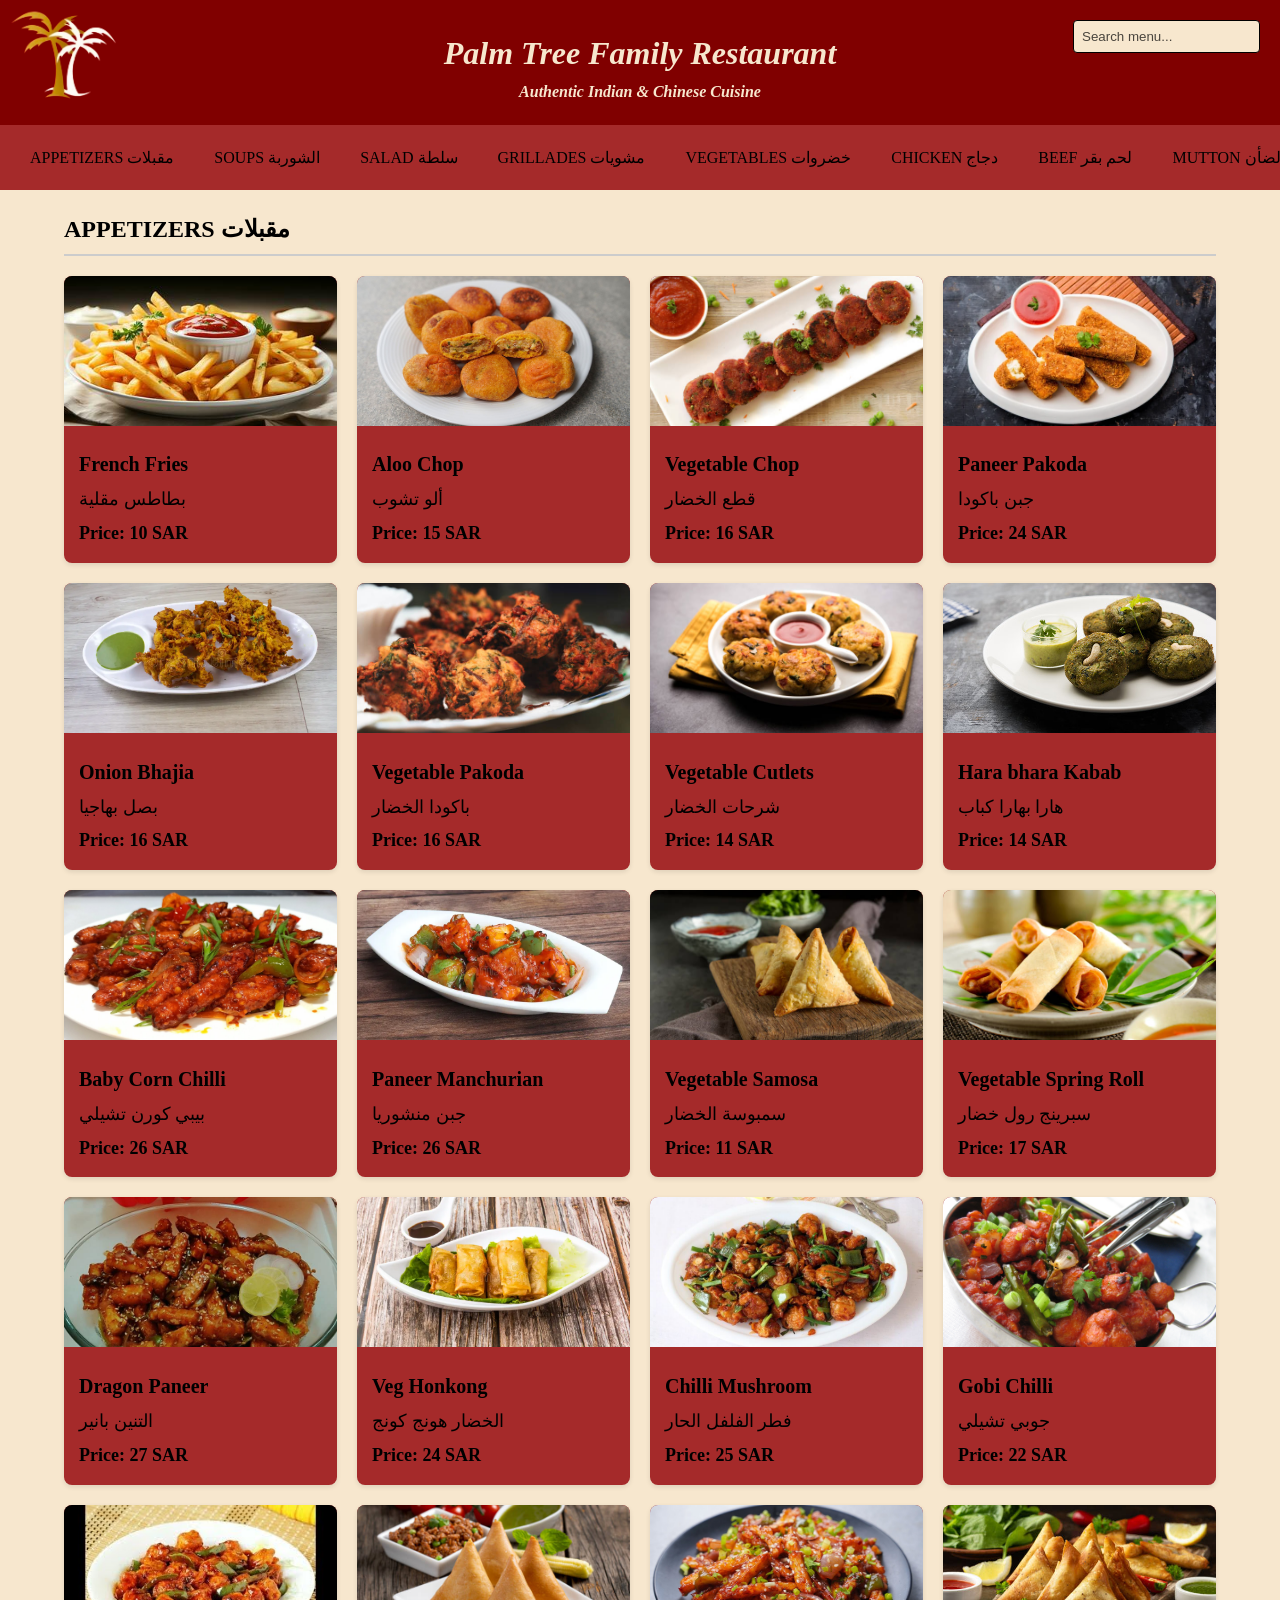
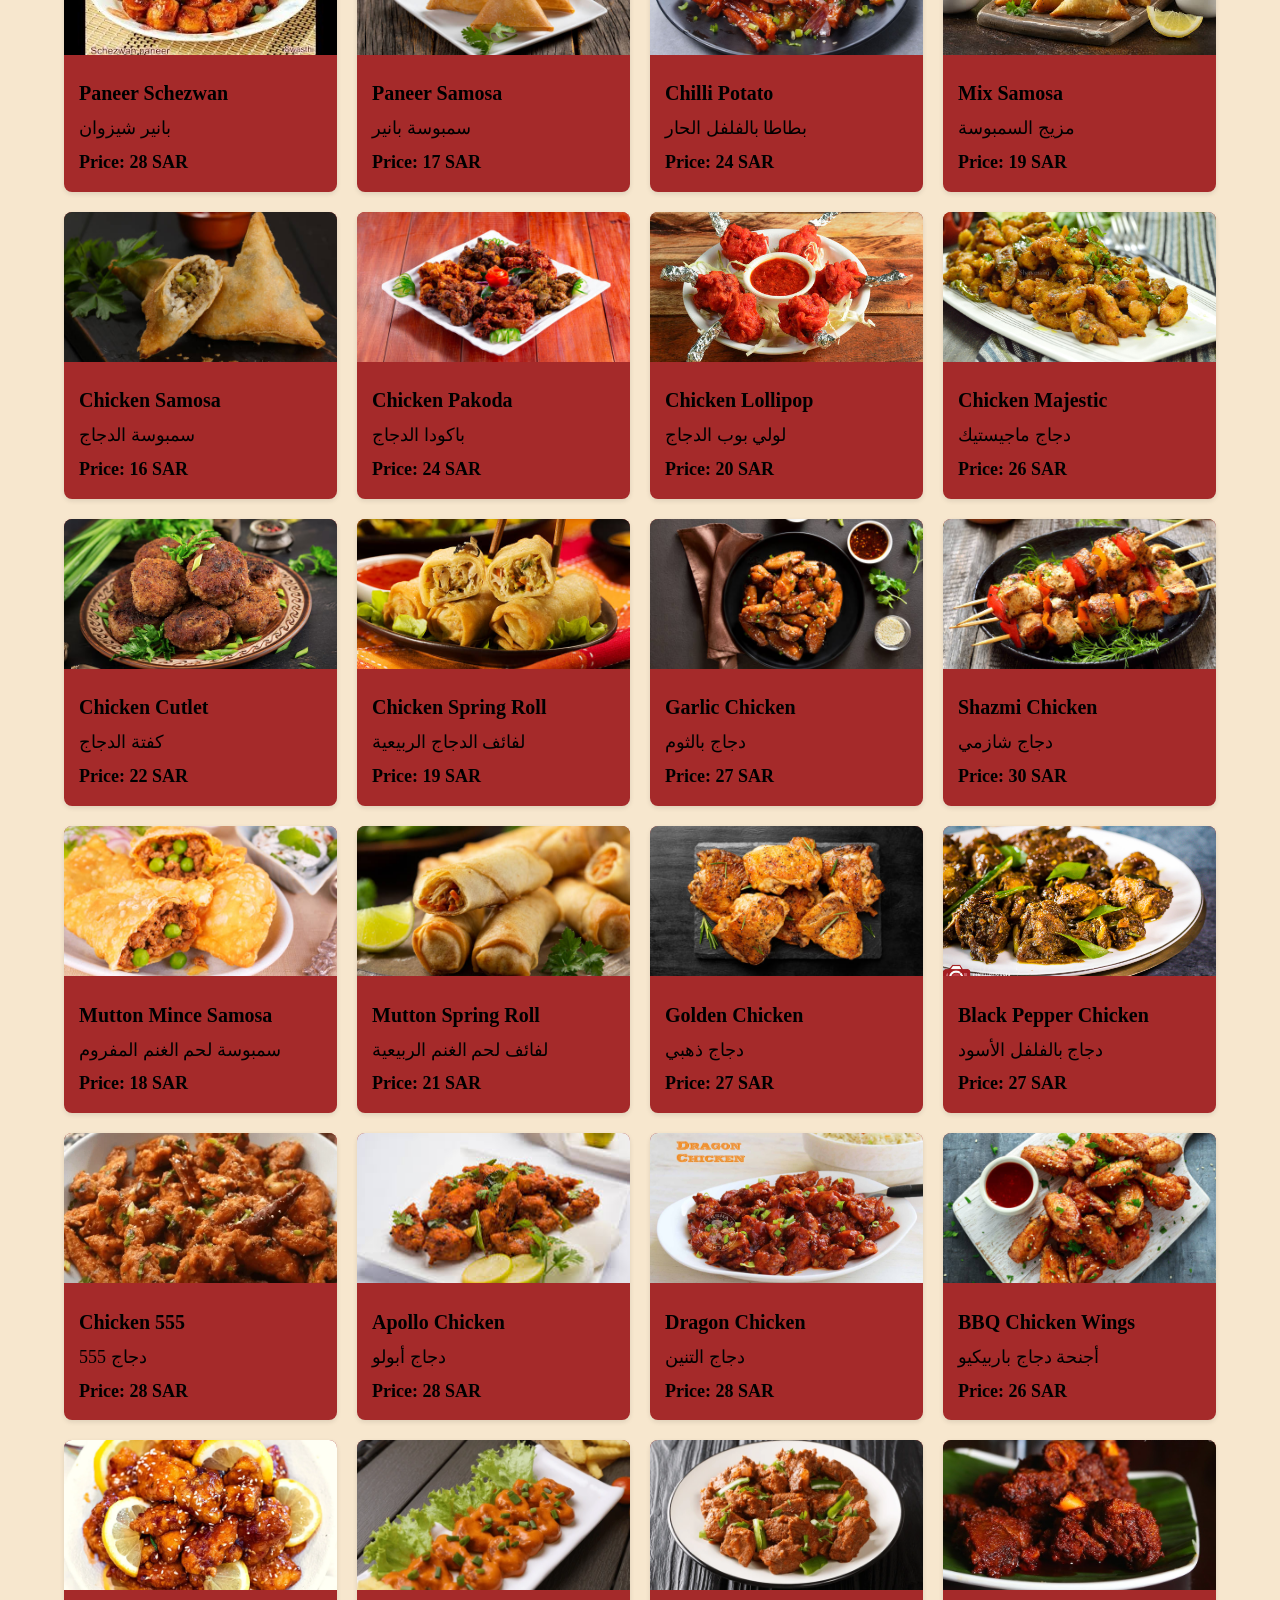
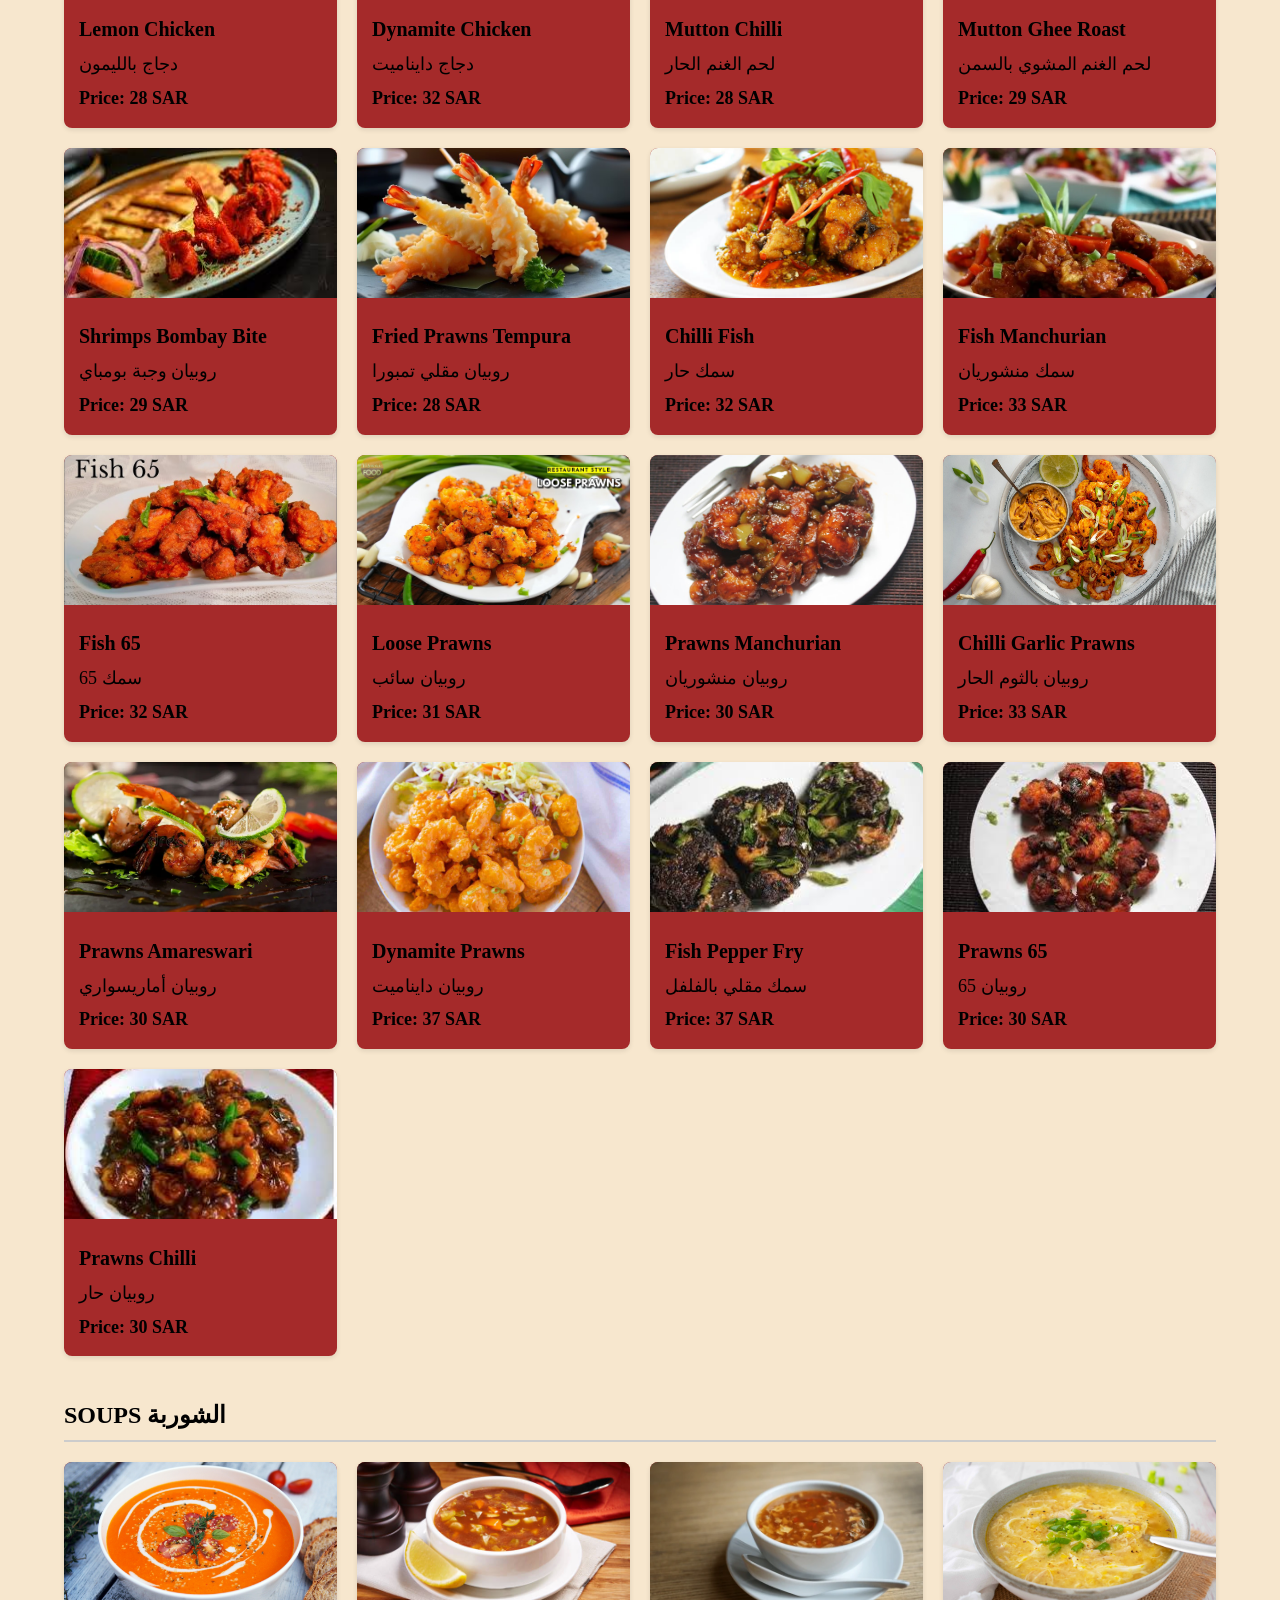
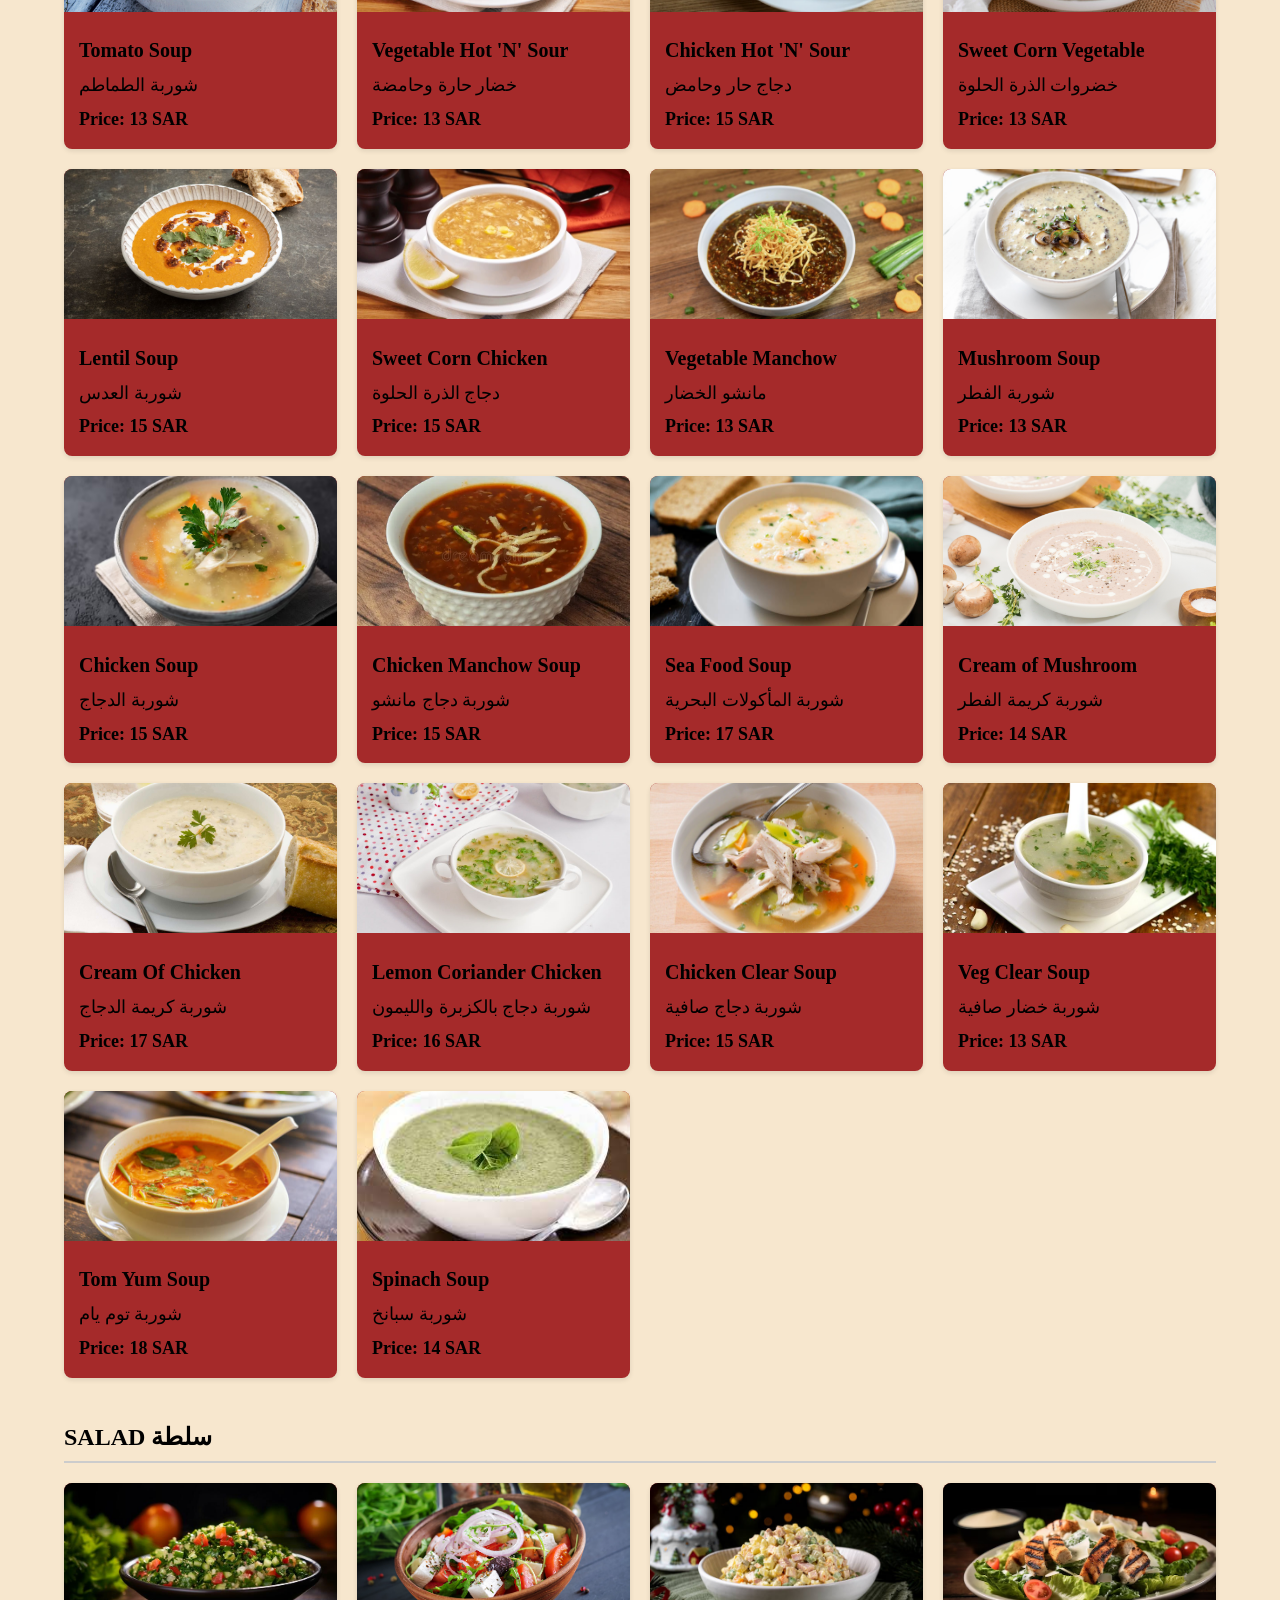
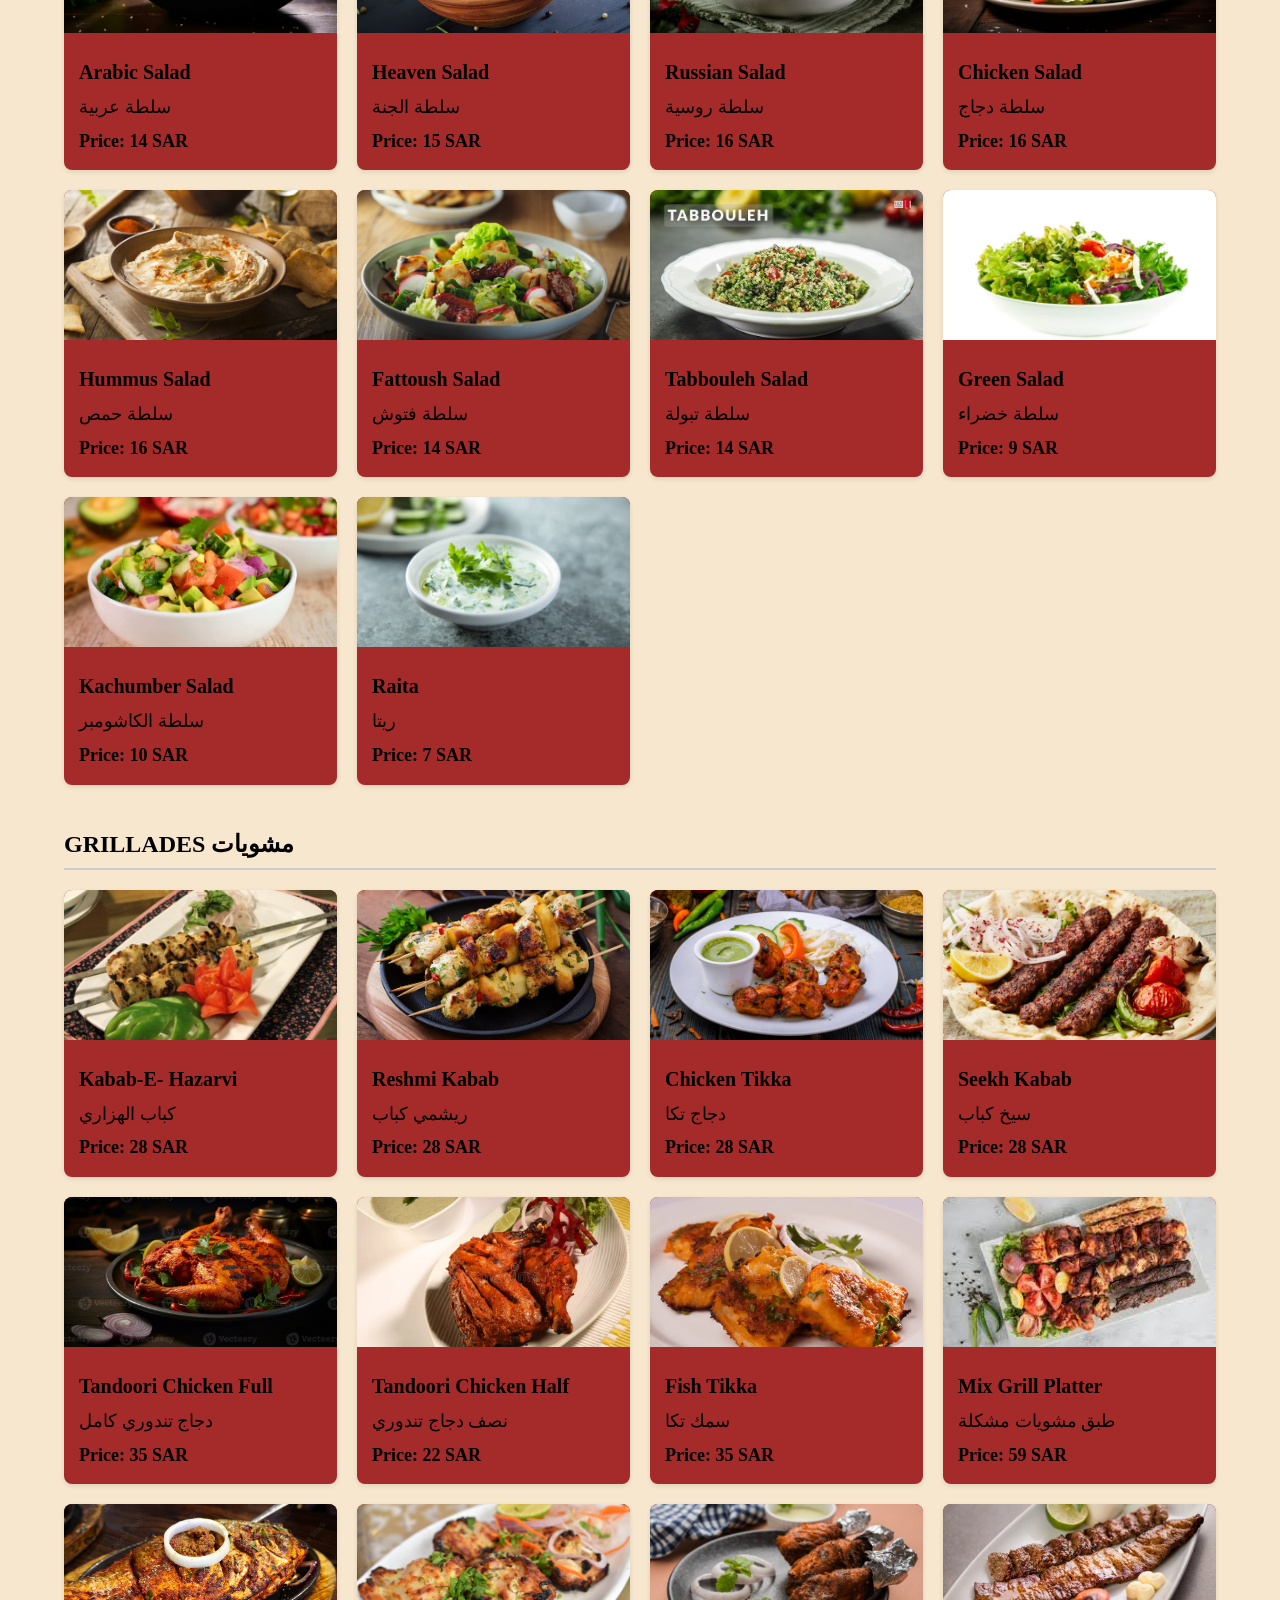
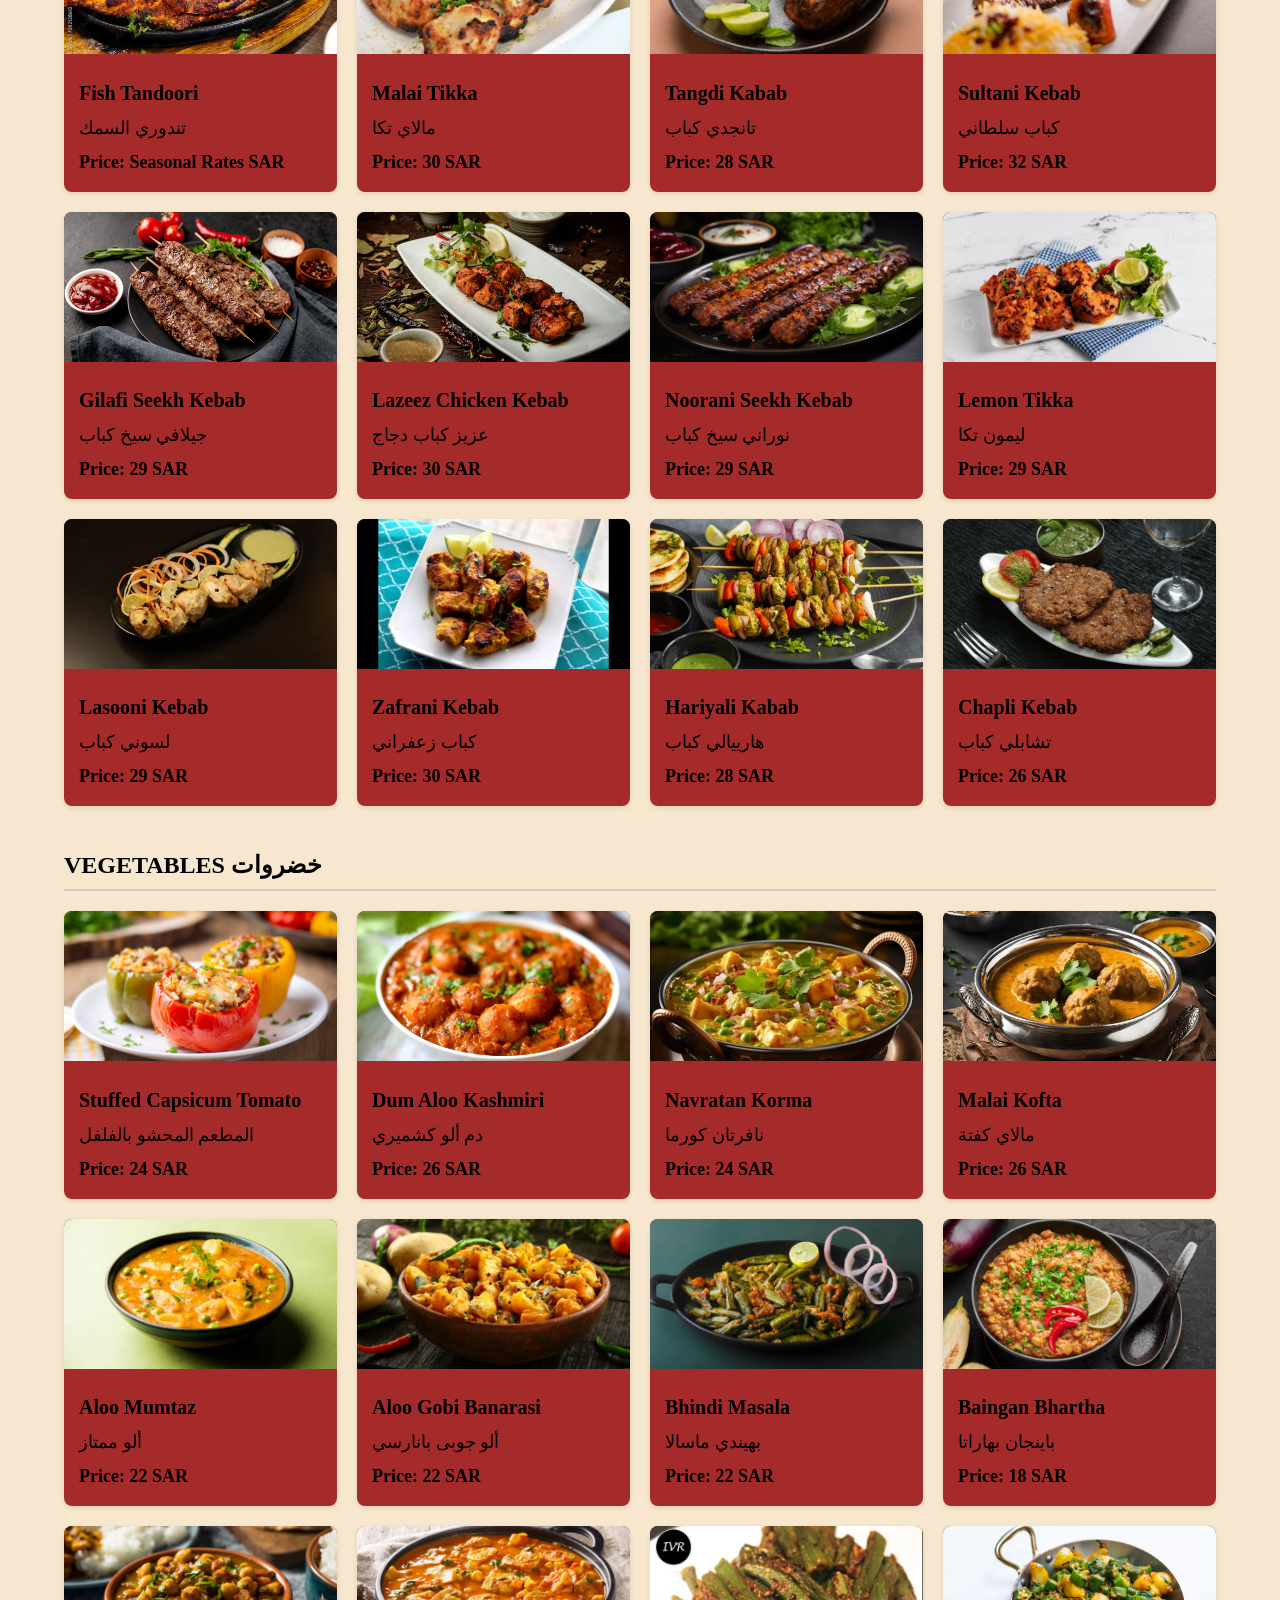
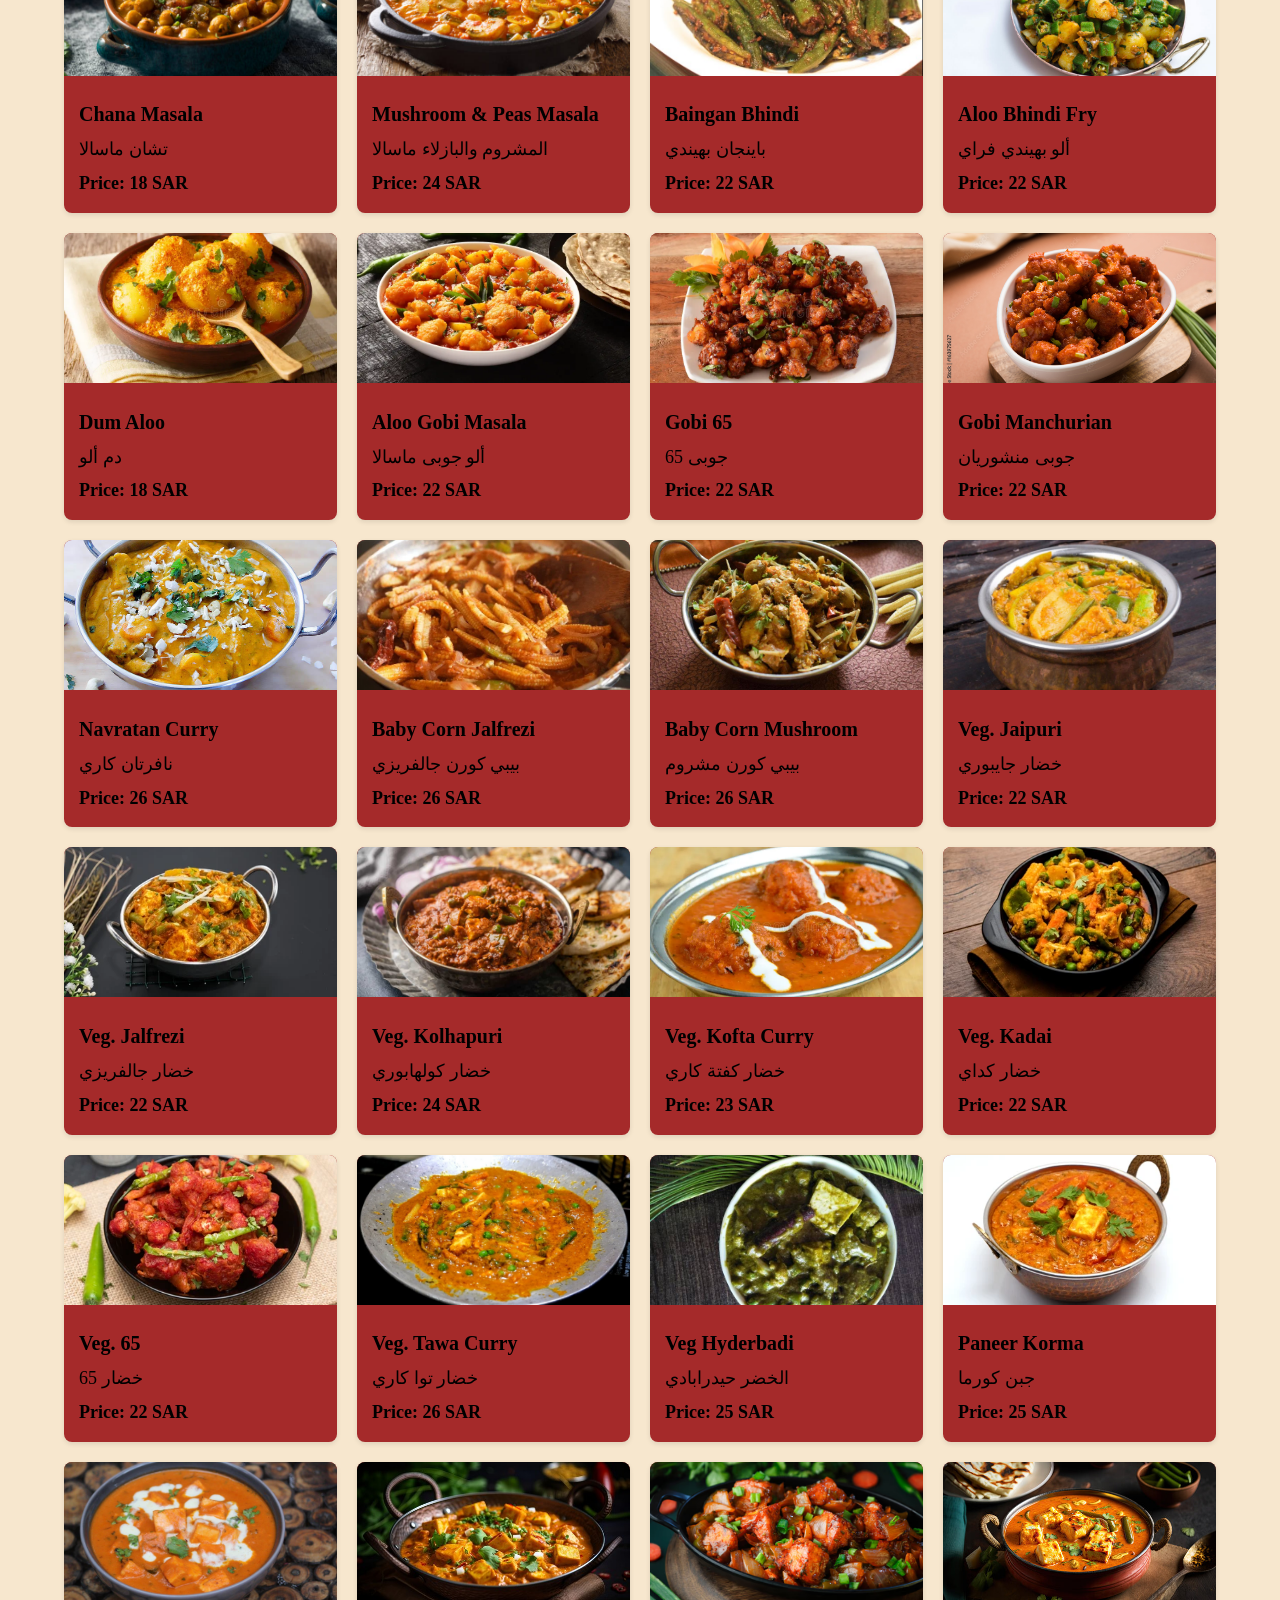
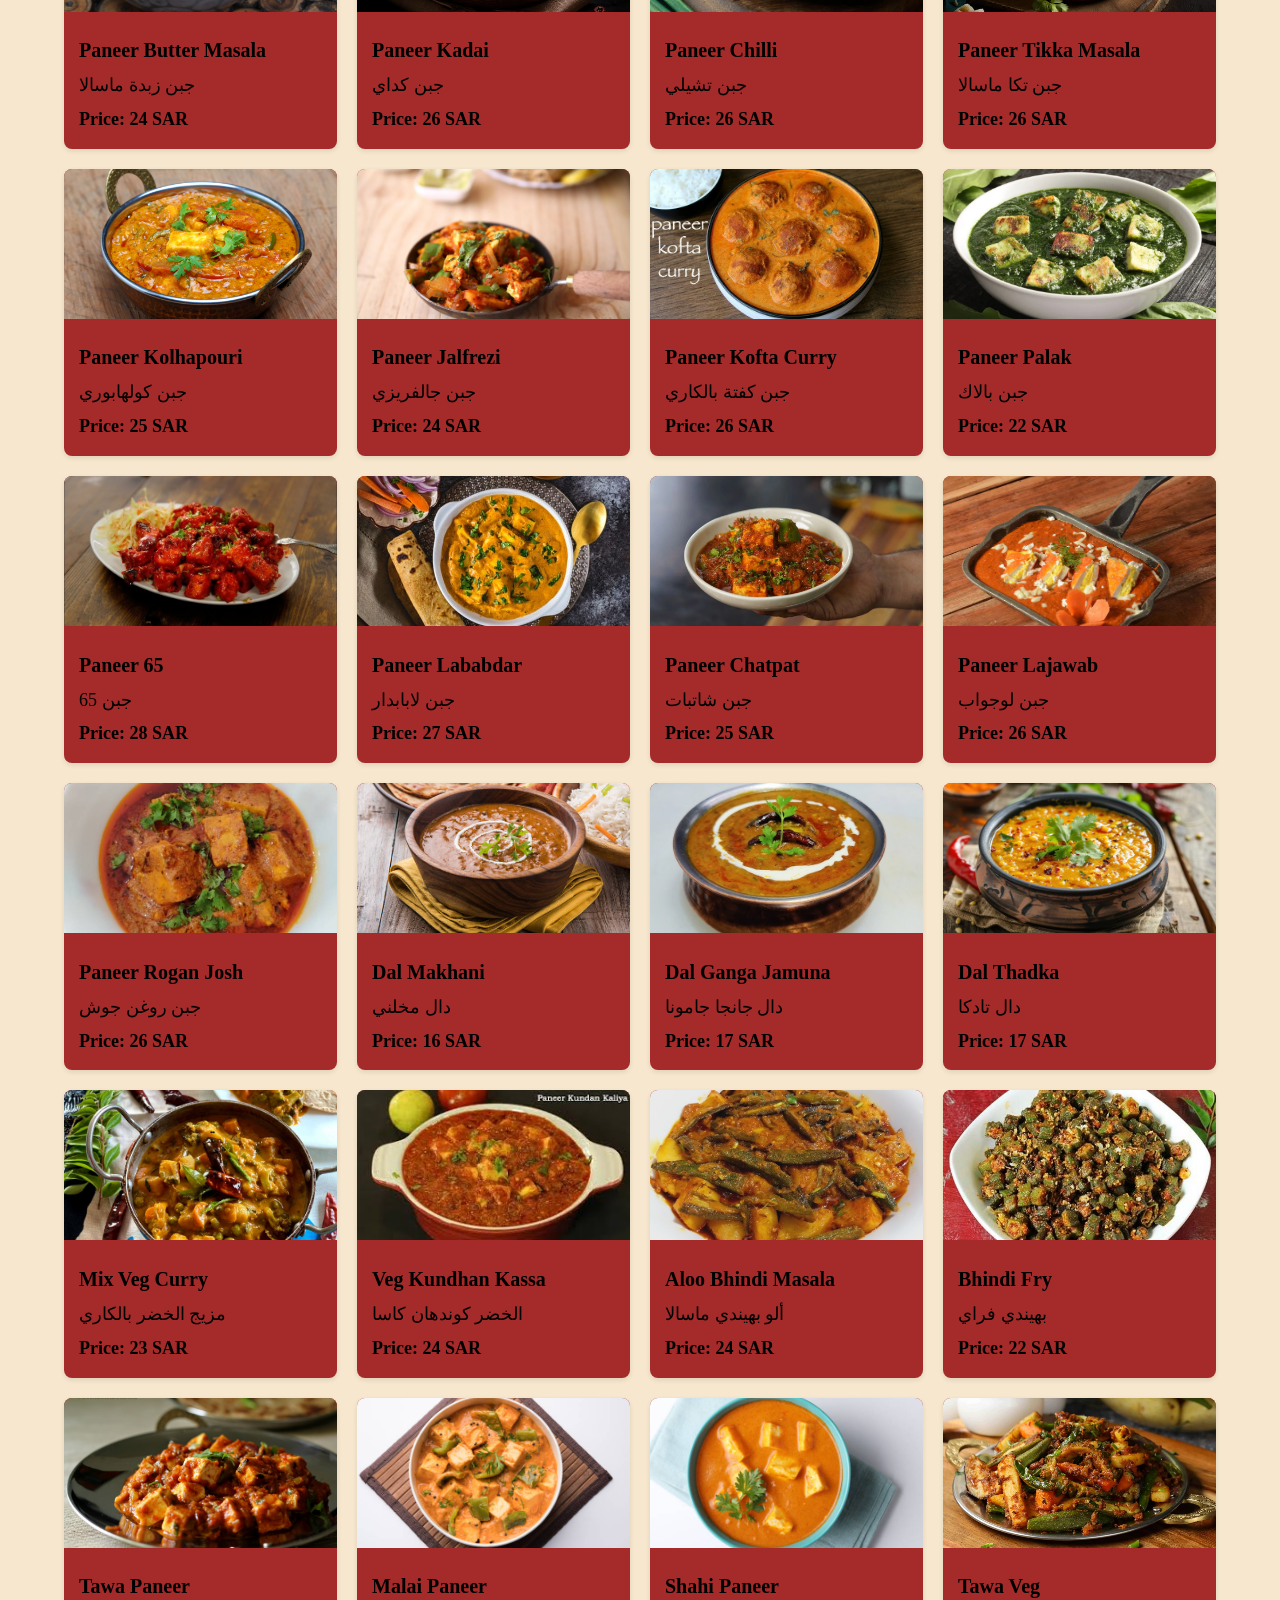
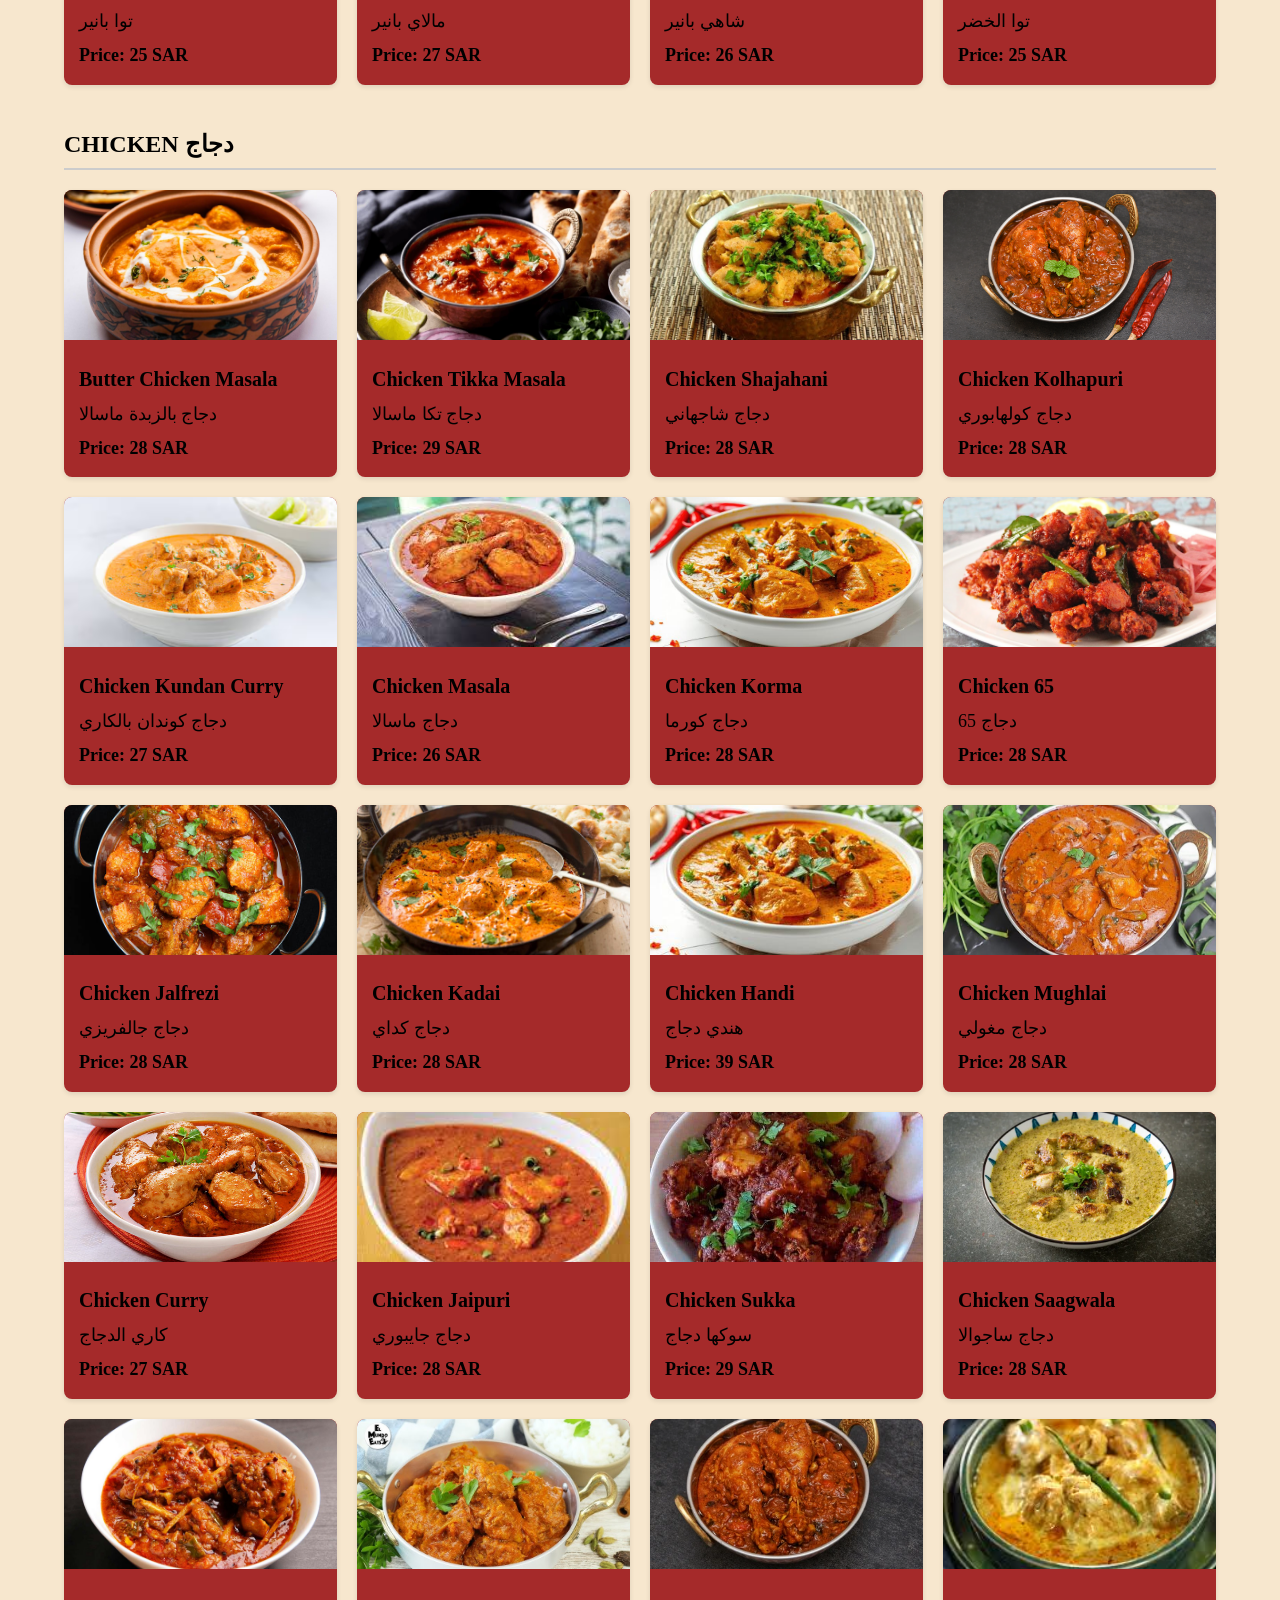
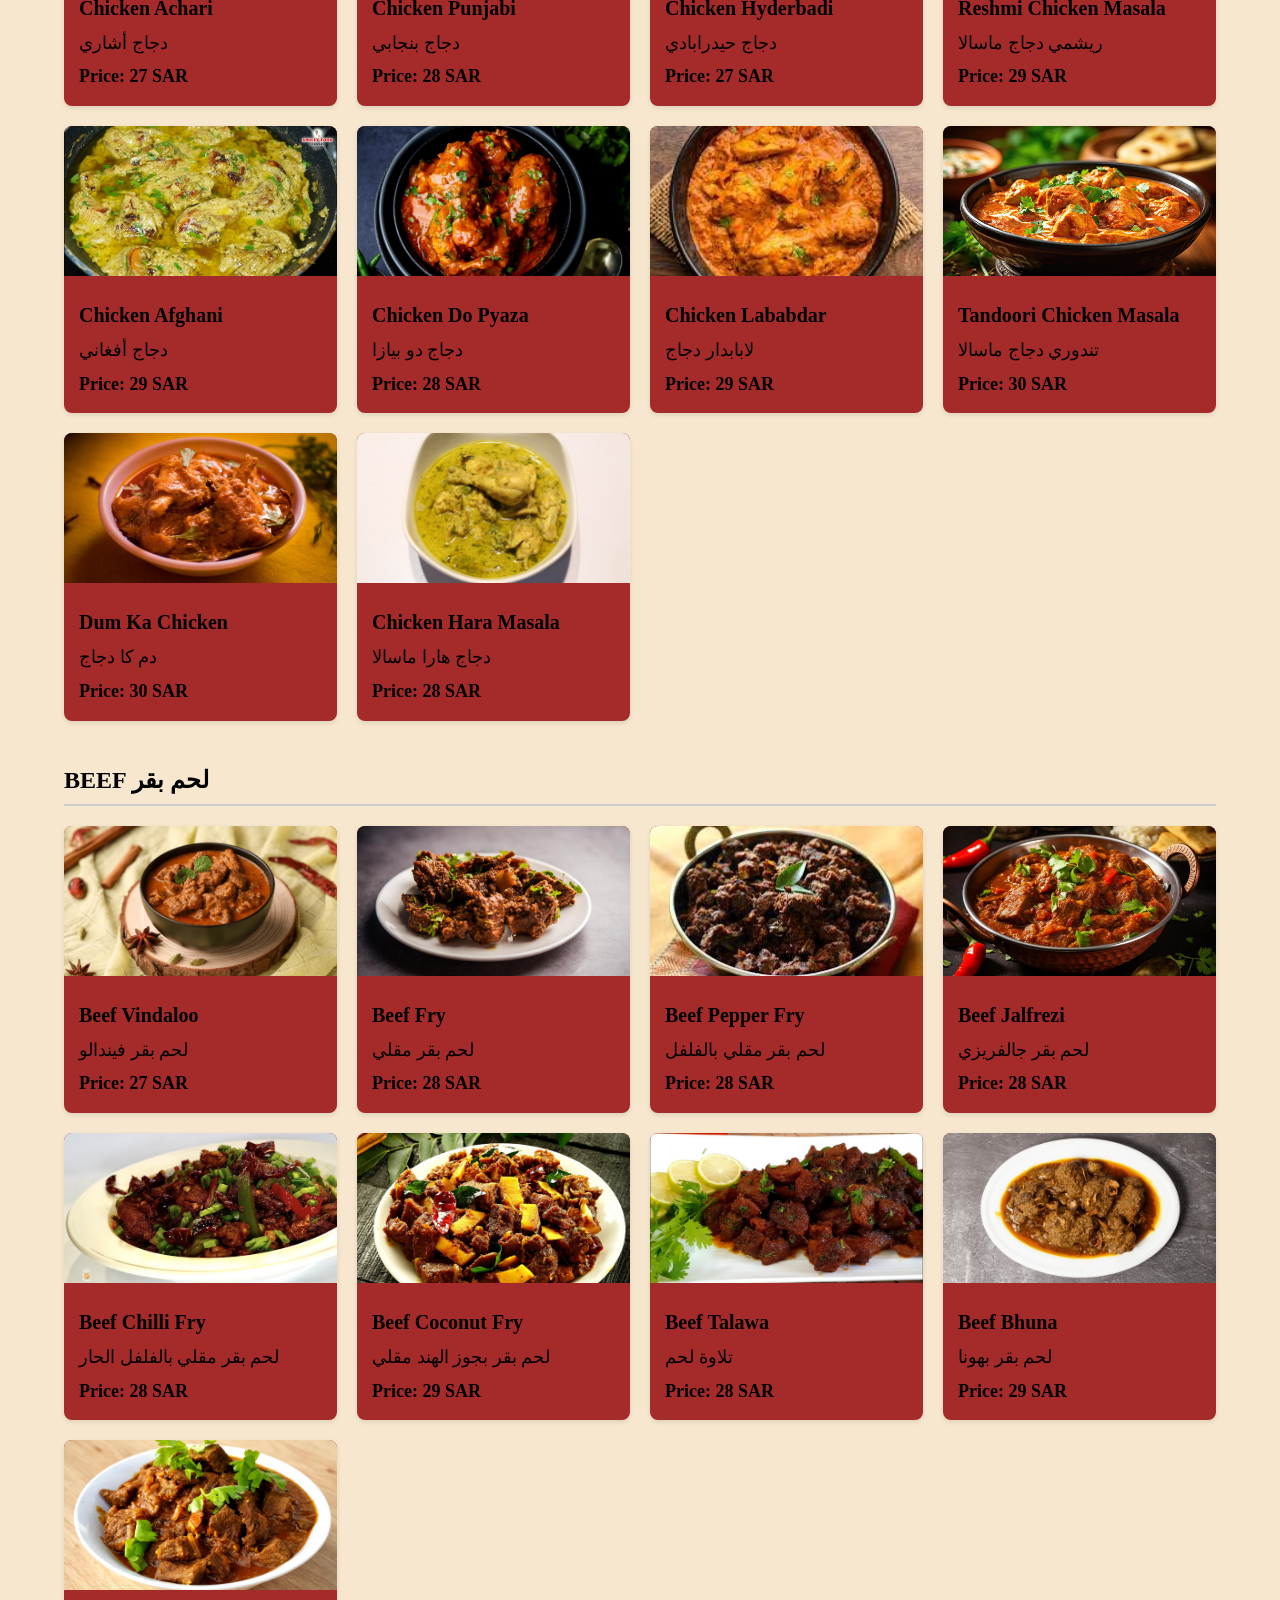
<file: index.html>
<!DOCTYPE html>
<html lang="en">
<head>
  <meta charset="UTF-8">
  <meta name="viewport" content="width=device-width, initial-scale=1.0">
  <title>Palm Tree Family Restaurant Menu</title>
  <link rel="stylesheet" href="styles1.css">
</head>
<body>

  <header id="header" style="display: flex; flex-direction: column; background-image: url('logo.jpg.png'); background-repeat: no-repeat; background-size: 25%;">
    <div style="margin: 4px; z-index: 2;">
        <!-- <img src="logo.jpg.png" alt="Palm Tree Family Restaurant Logo" class="logo"> -->
    </div>
    <h1>Palm Tree Family Restaurant</h1>
    <p>Authentic Indian & Chinese Cuisine</p>
    <div class="search-container">
        <input type="text" id="search-bar" placeholder="Search menu..." oninput="showSuggestions()">
        <div id="search-results" class="search-results"></div>
    </div>
</header>
  <button id="backToTop" onclick="scrollToTop()">↑</button>

  <nav id="navbar"></nav>

  <div class="container" id="menu-container"></div>

  <footer>
    <p>Call us: 05748 15169 | 05313 76026</p>
  </footer>
  <script>
    function adjustBackgroundSize() {
        var header = document.getElementById('header');
        if (window.innerWidth >= 1024) {
            header.style.backgroundSize = '10%'; // Adjust this value as needed
        } else {
            header.style.backgroundSize = '25%';
        }
    }
  
    // Run on page load and when window resizes
    adjustBackgroundSize();
    window.addEventListener('resize', adjustBackgroundSize);
  </script>
  <script src="script1.js"></script>
</body>
</html>
</file>
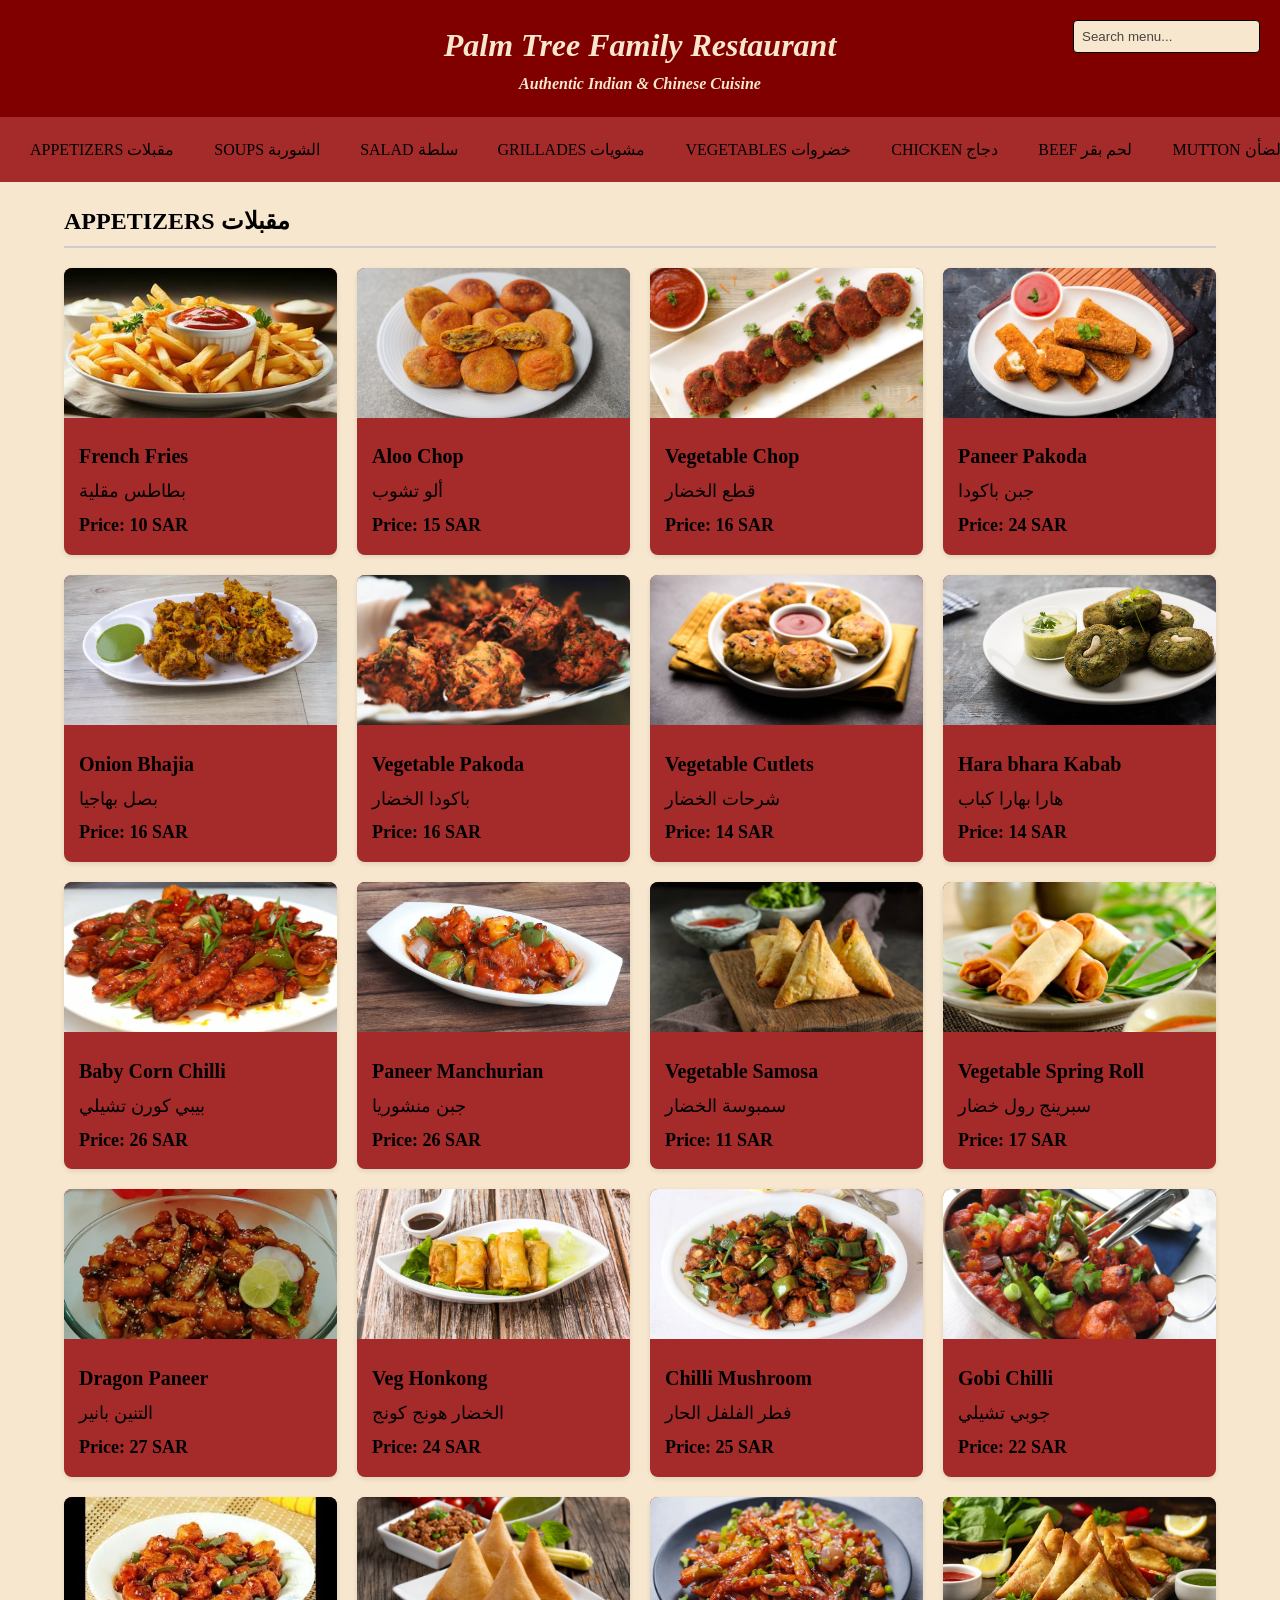
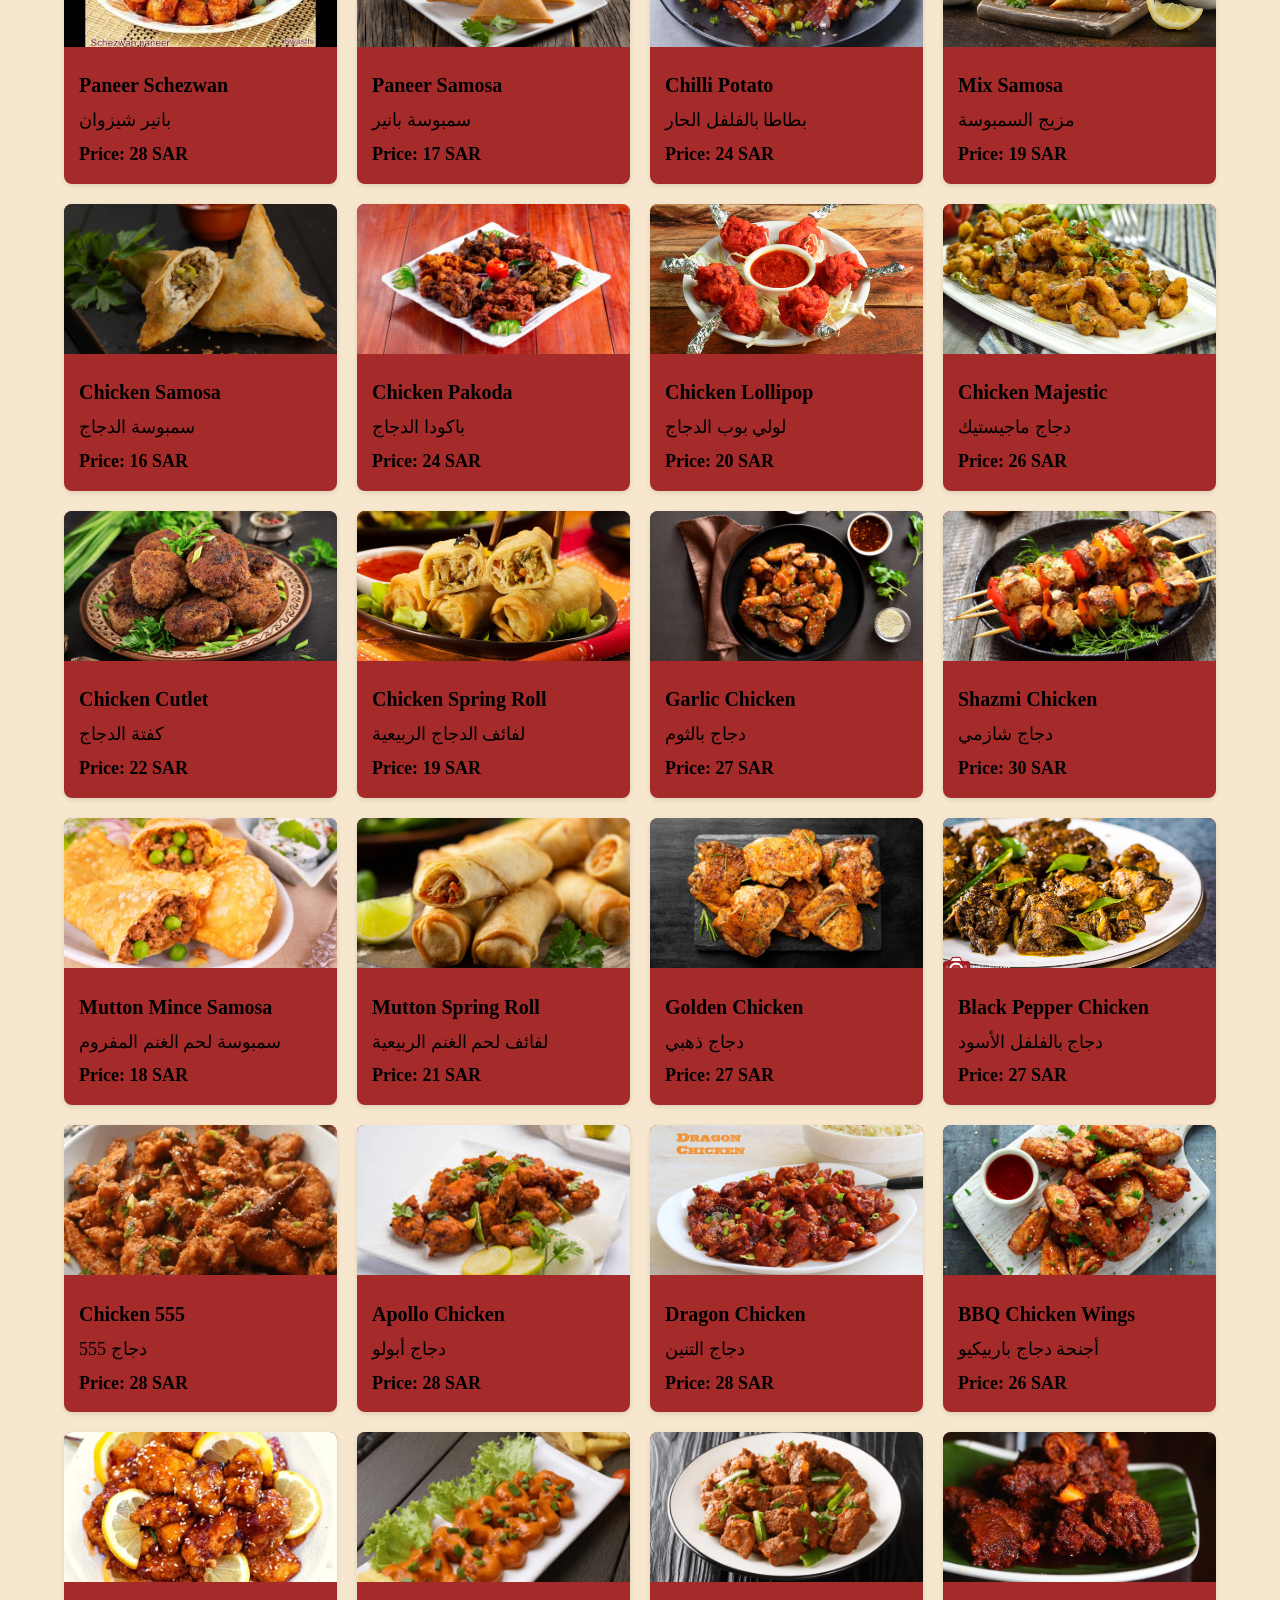
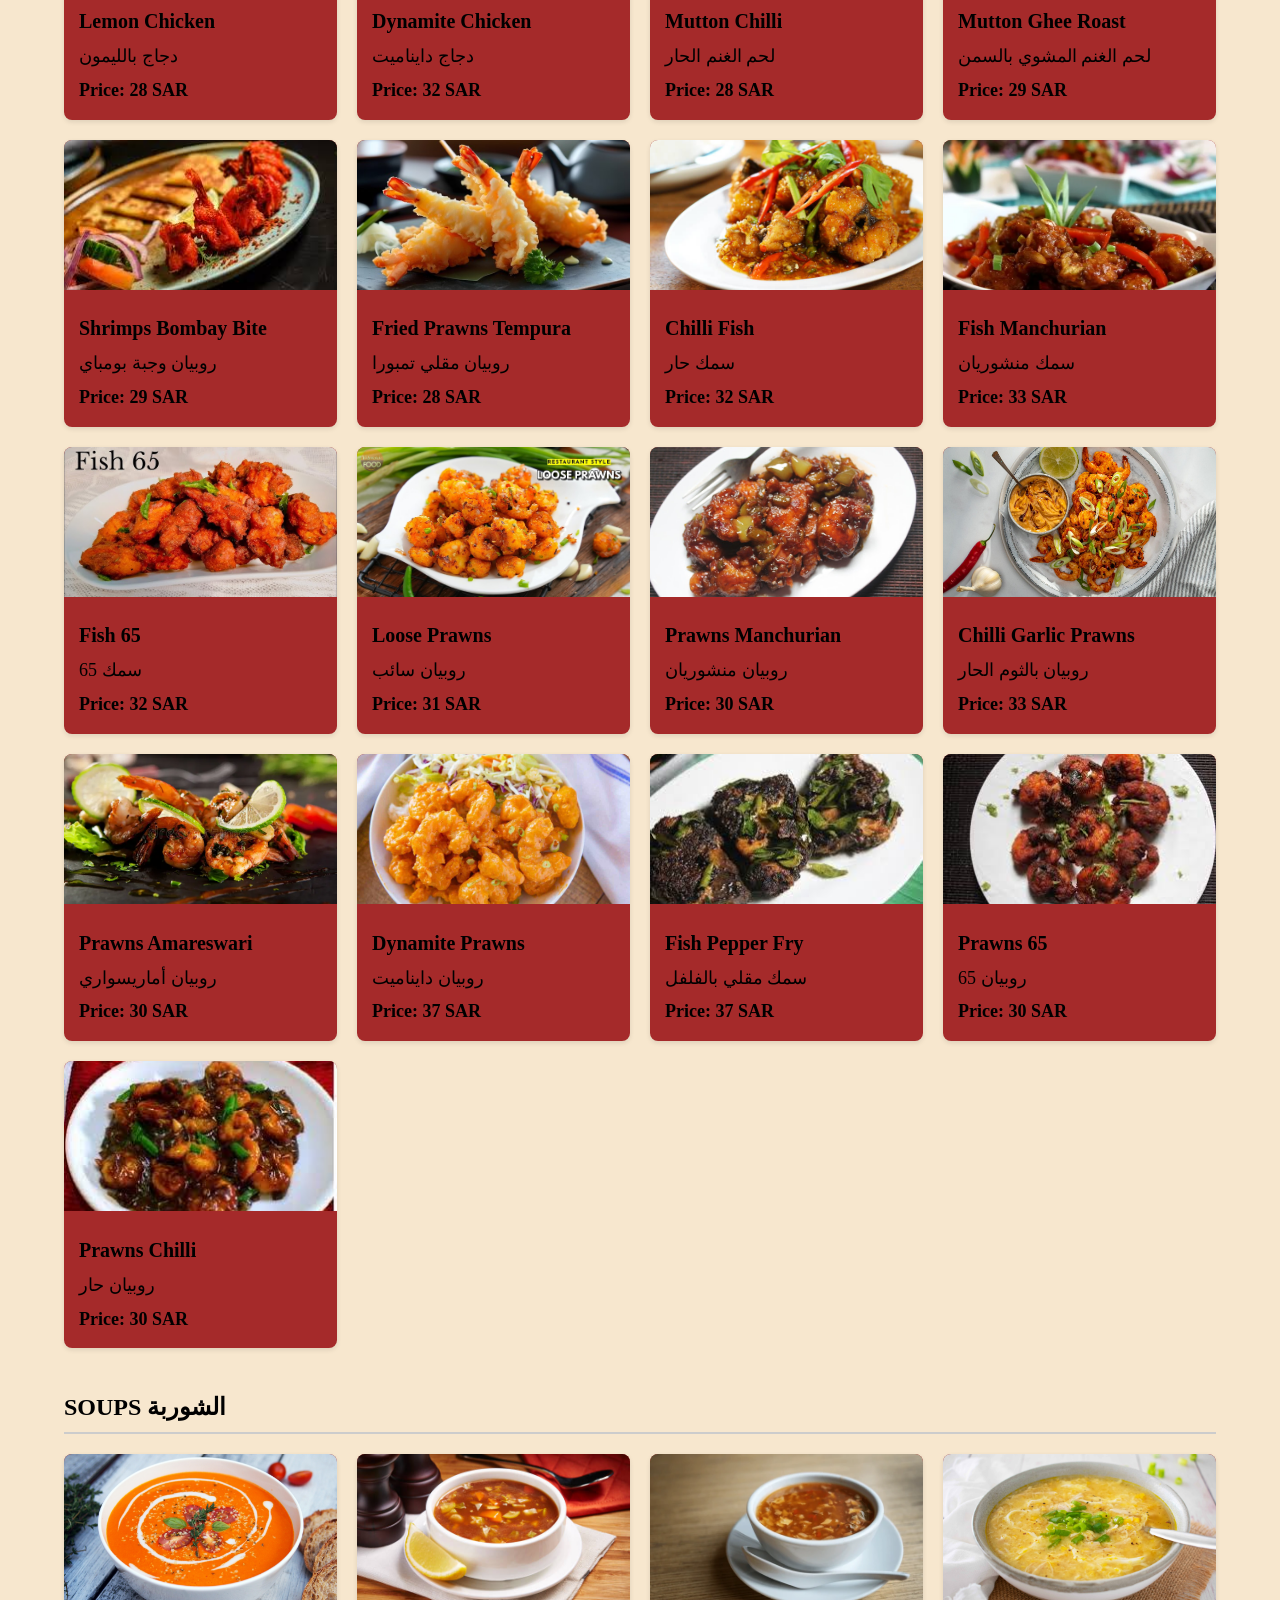
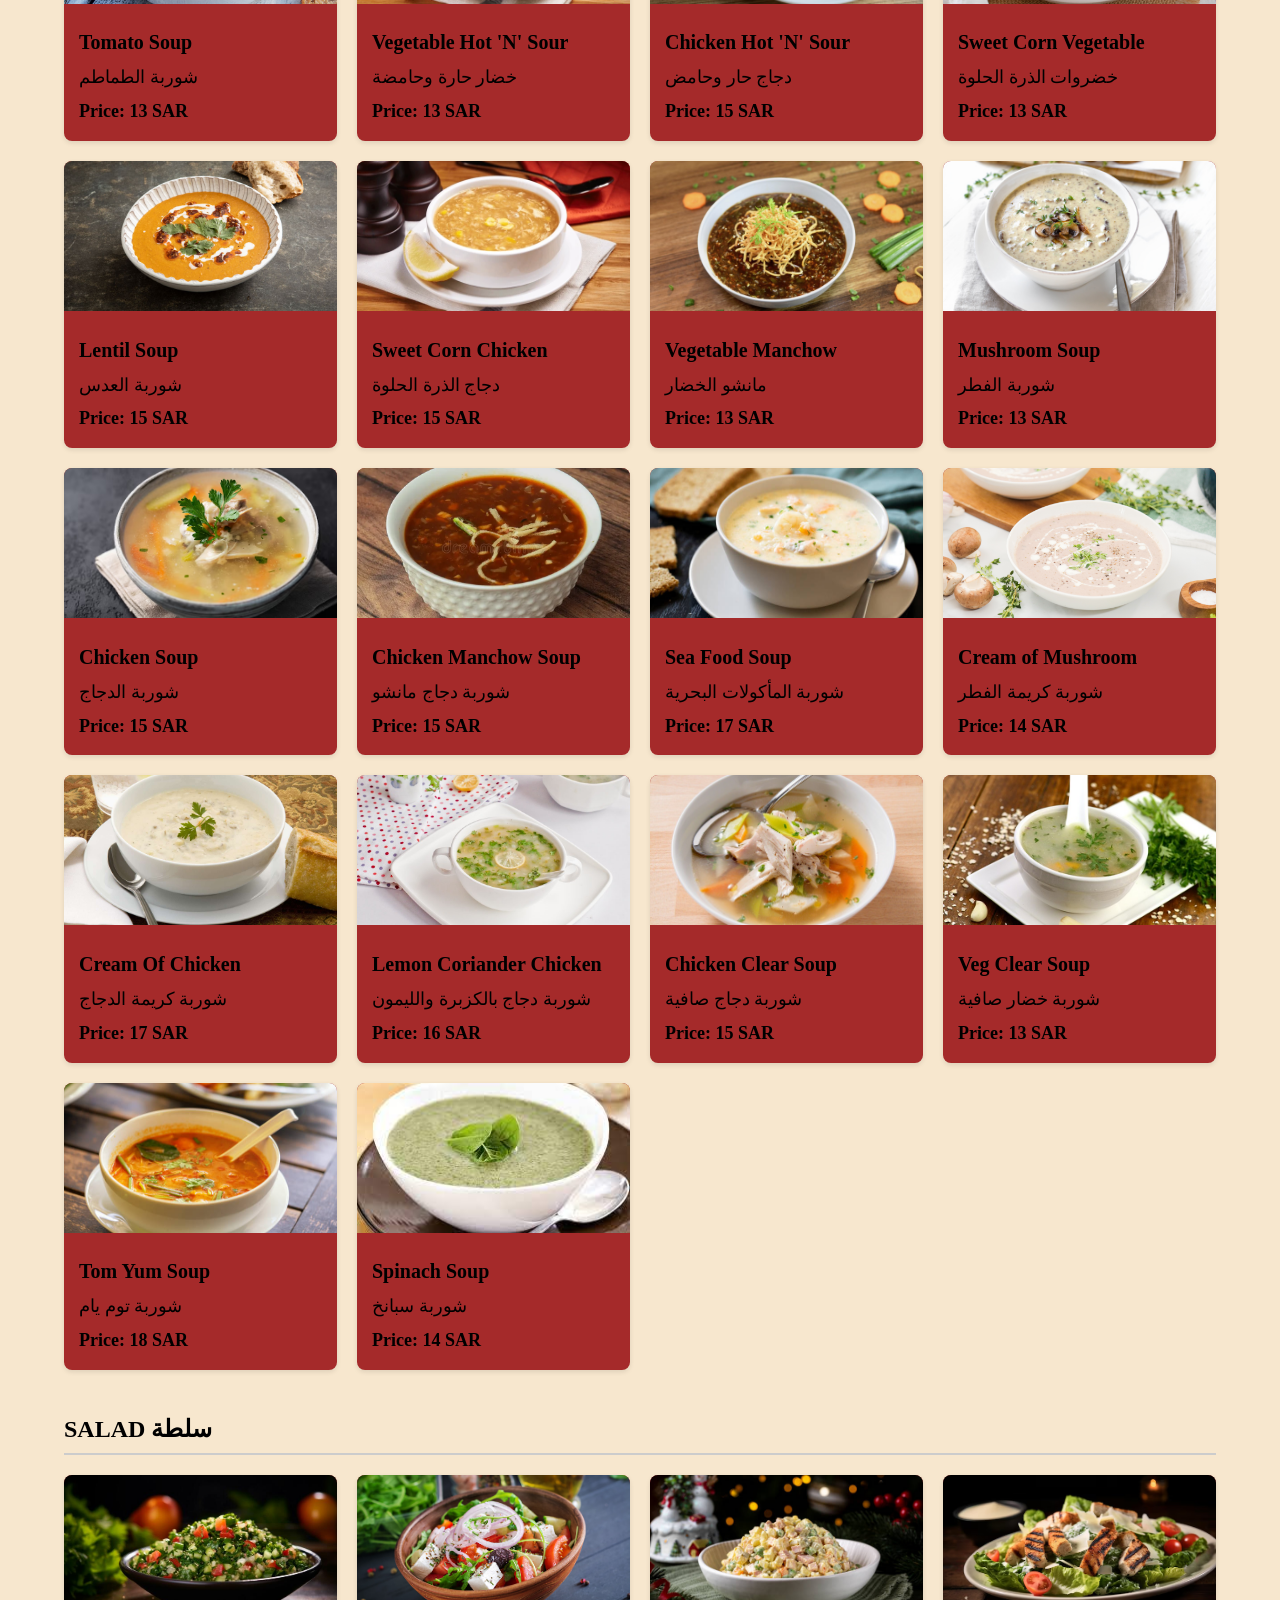
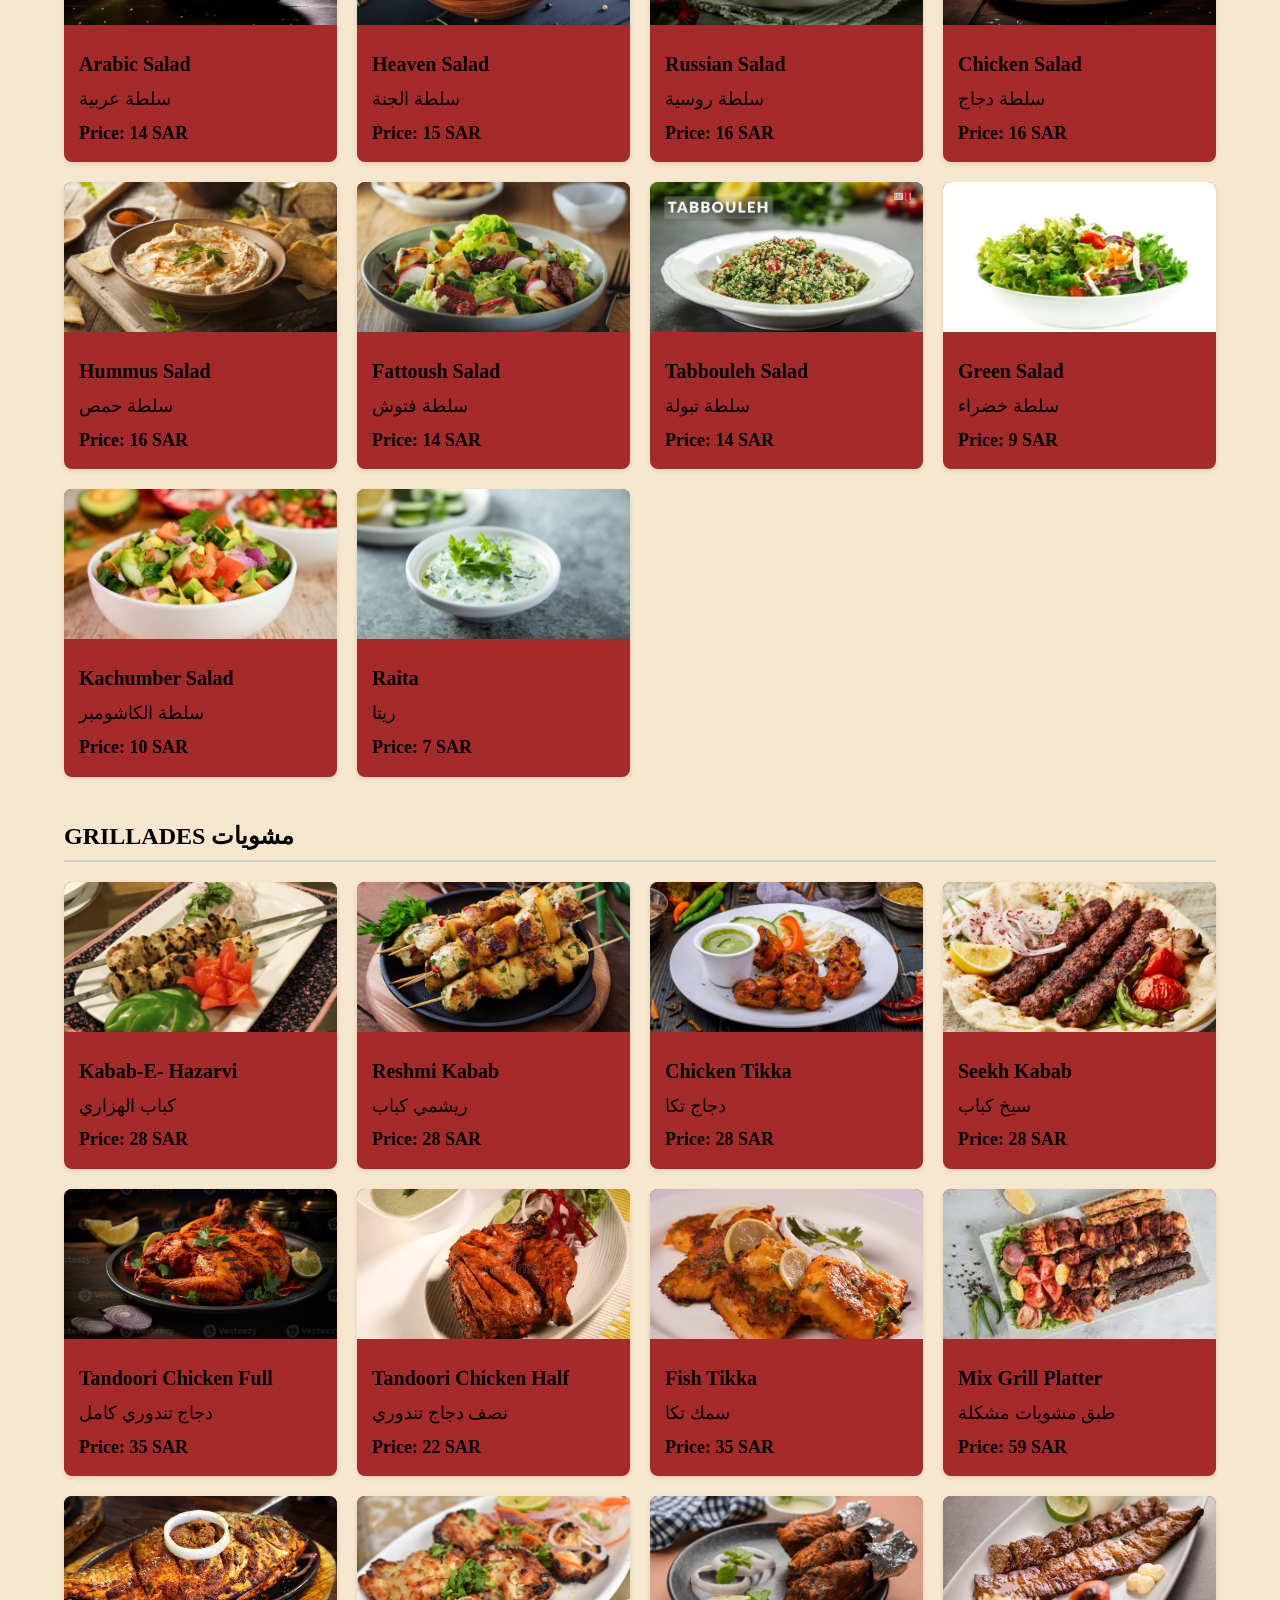
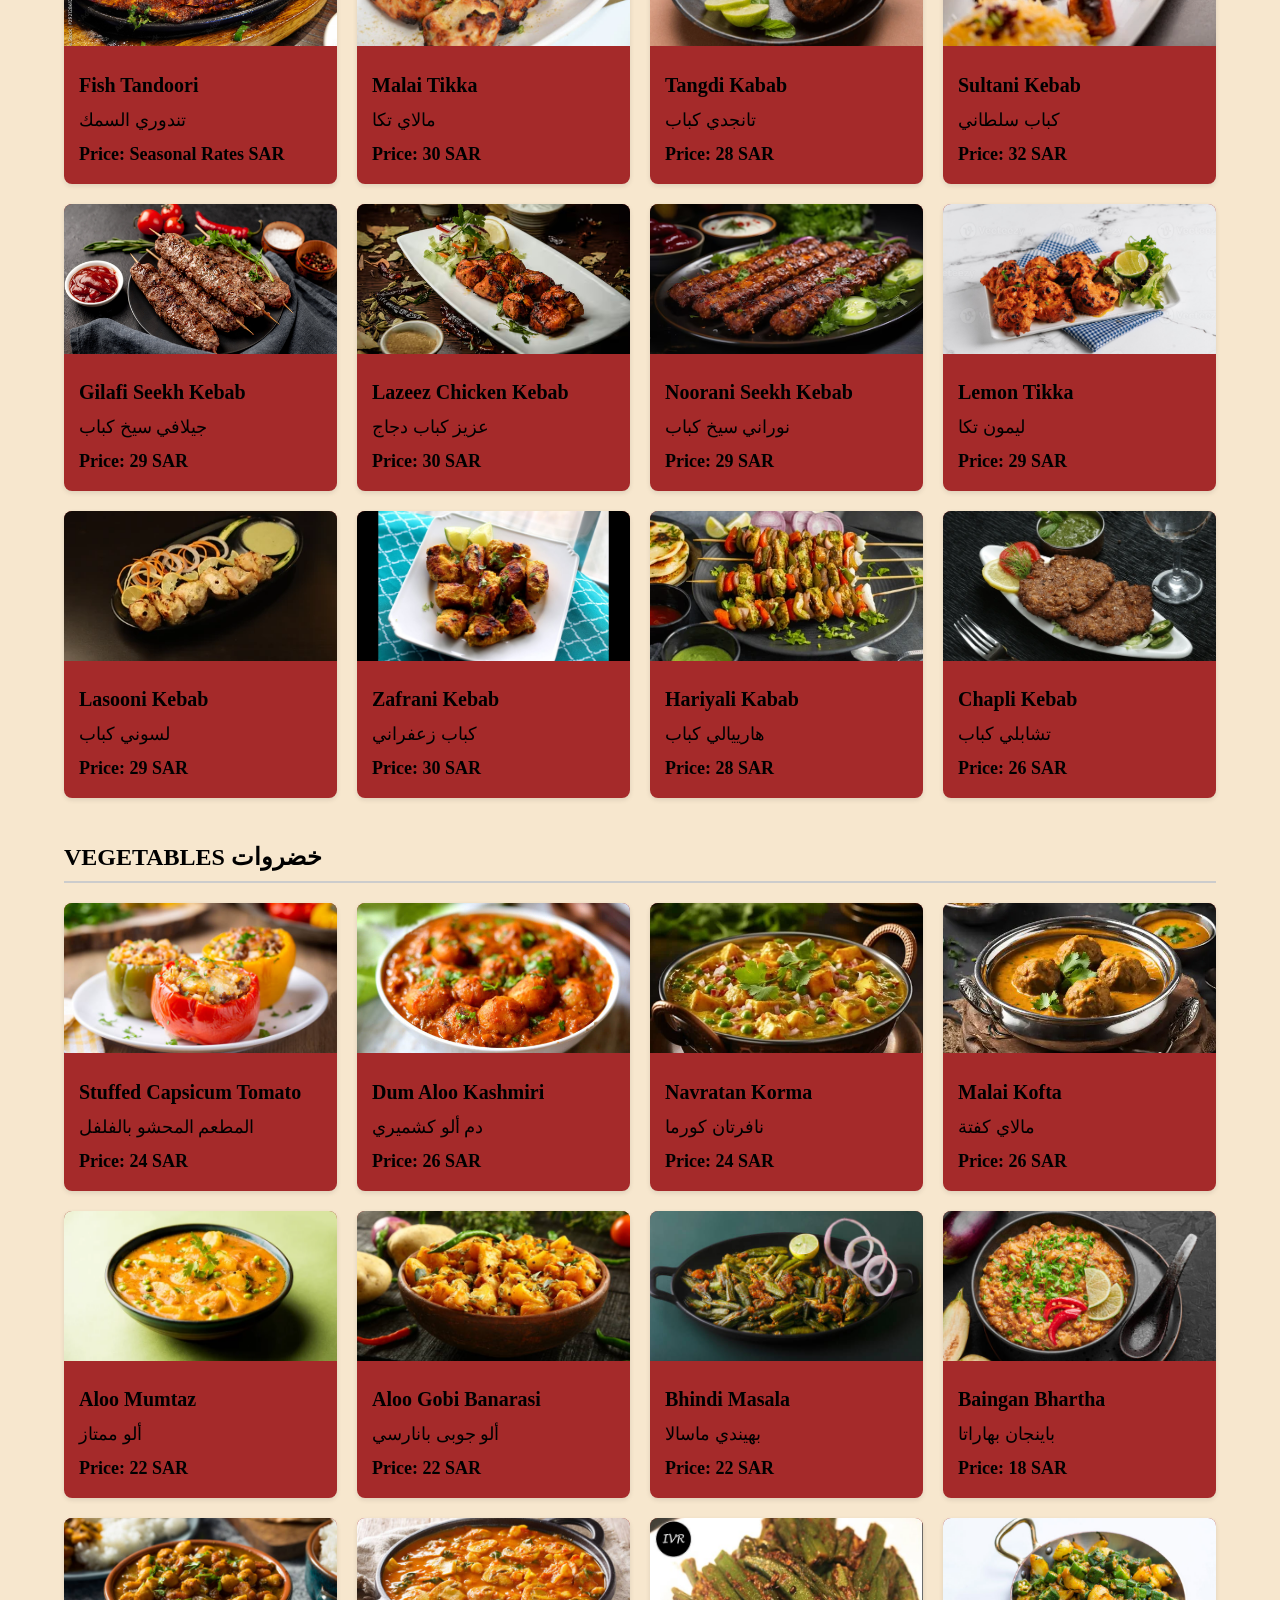
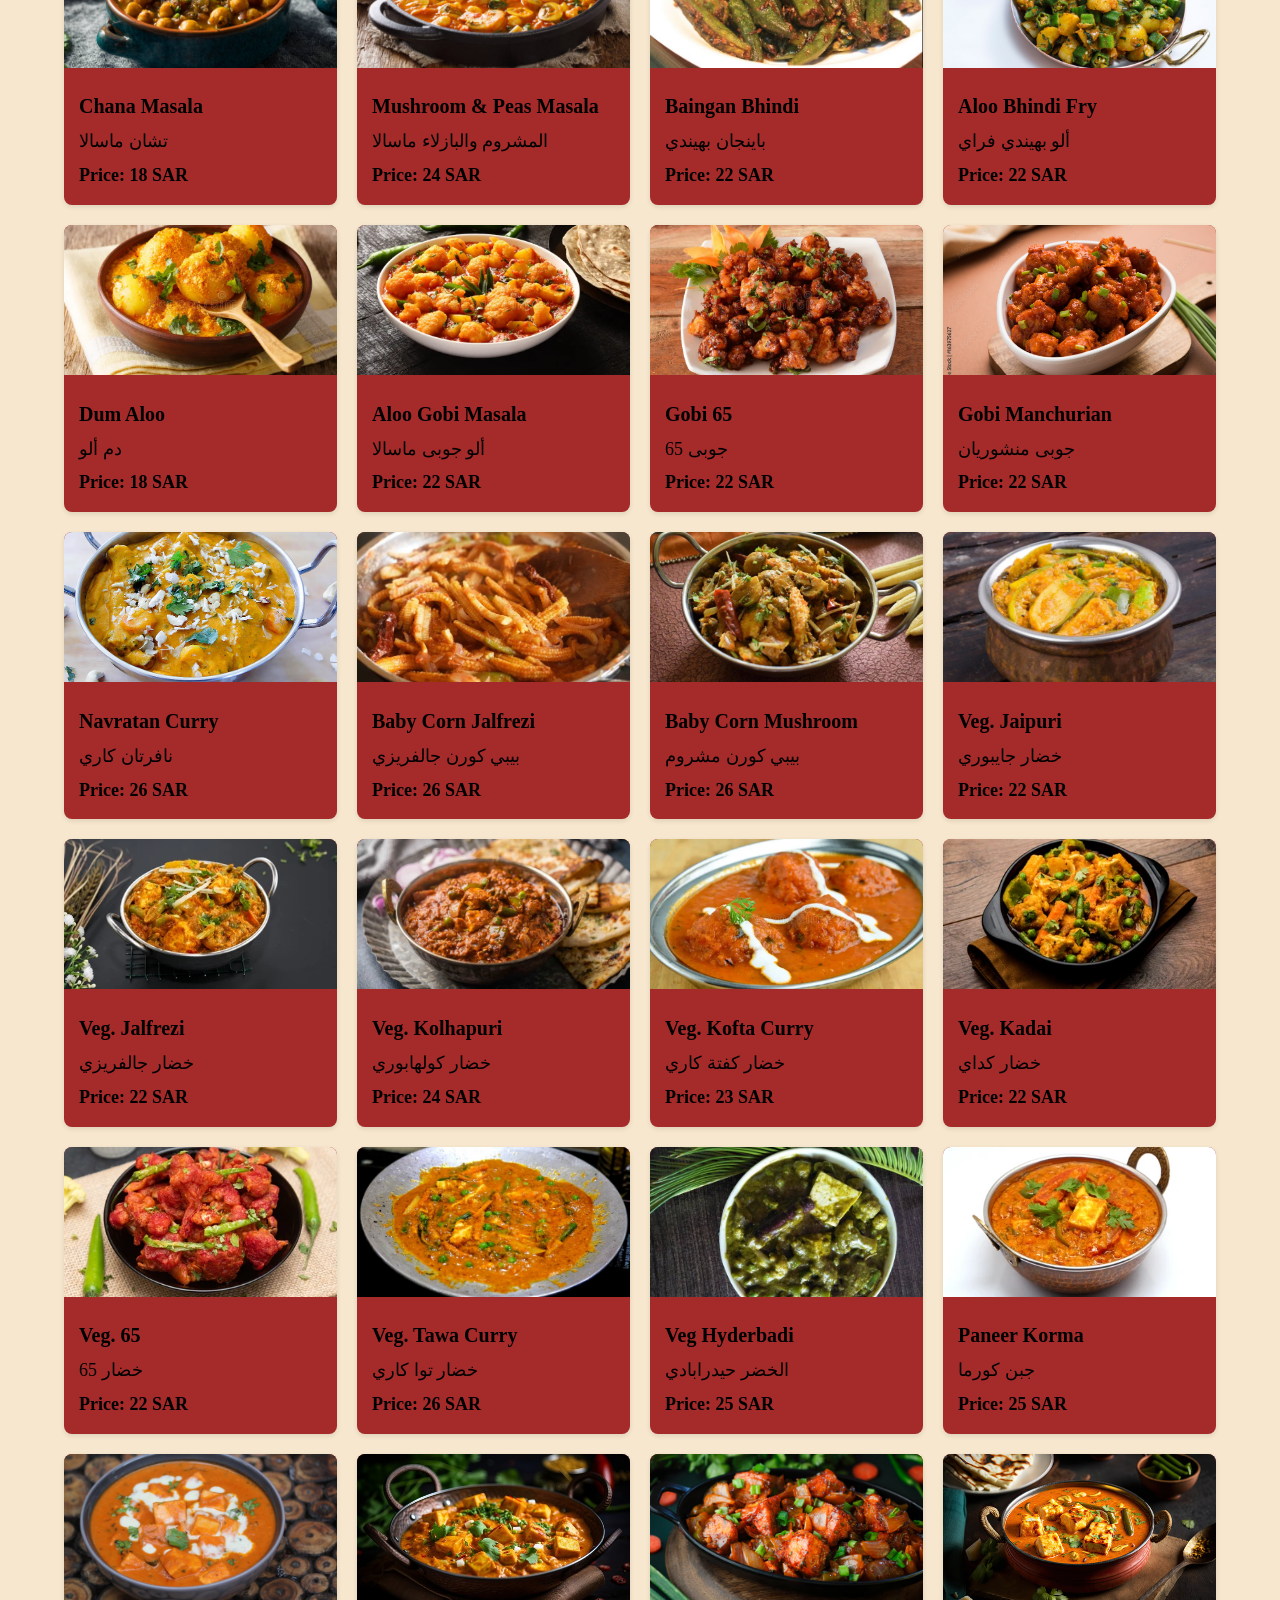
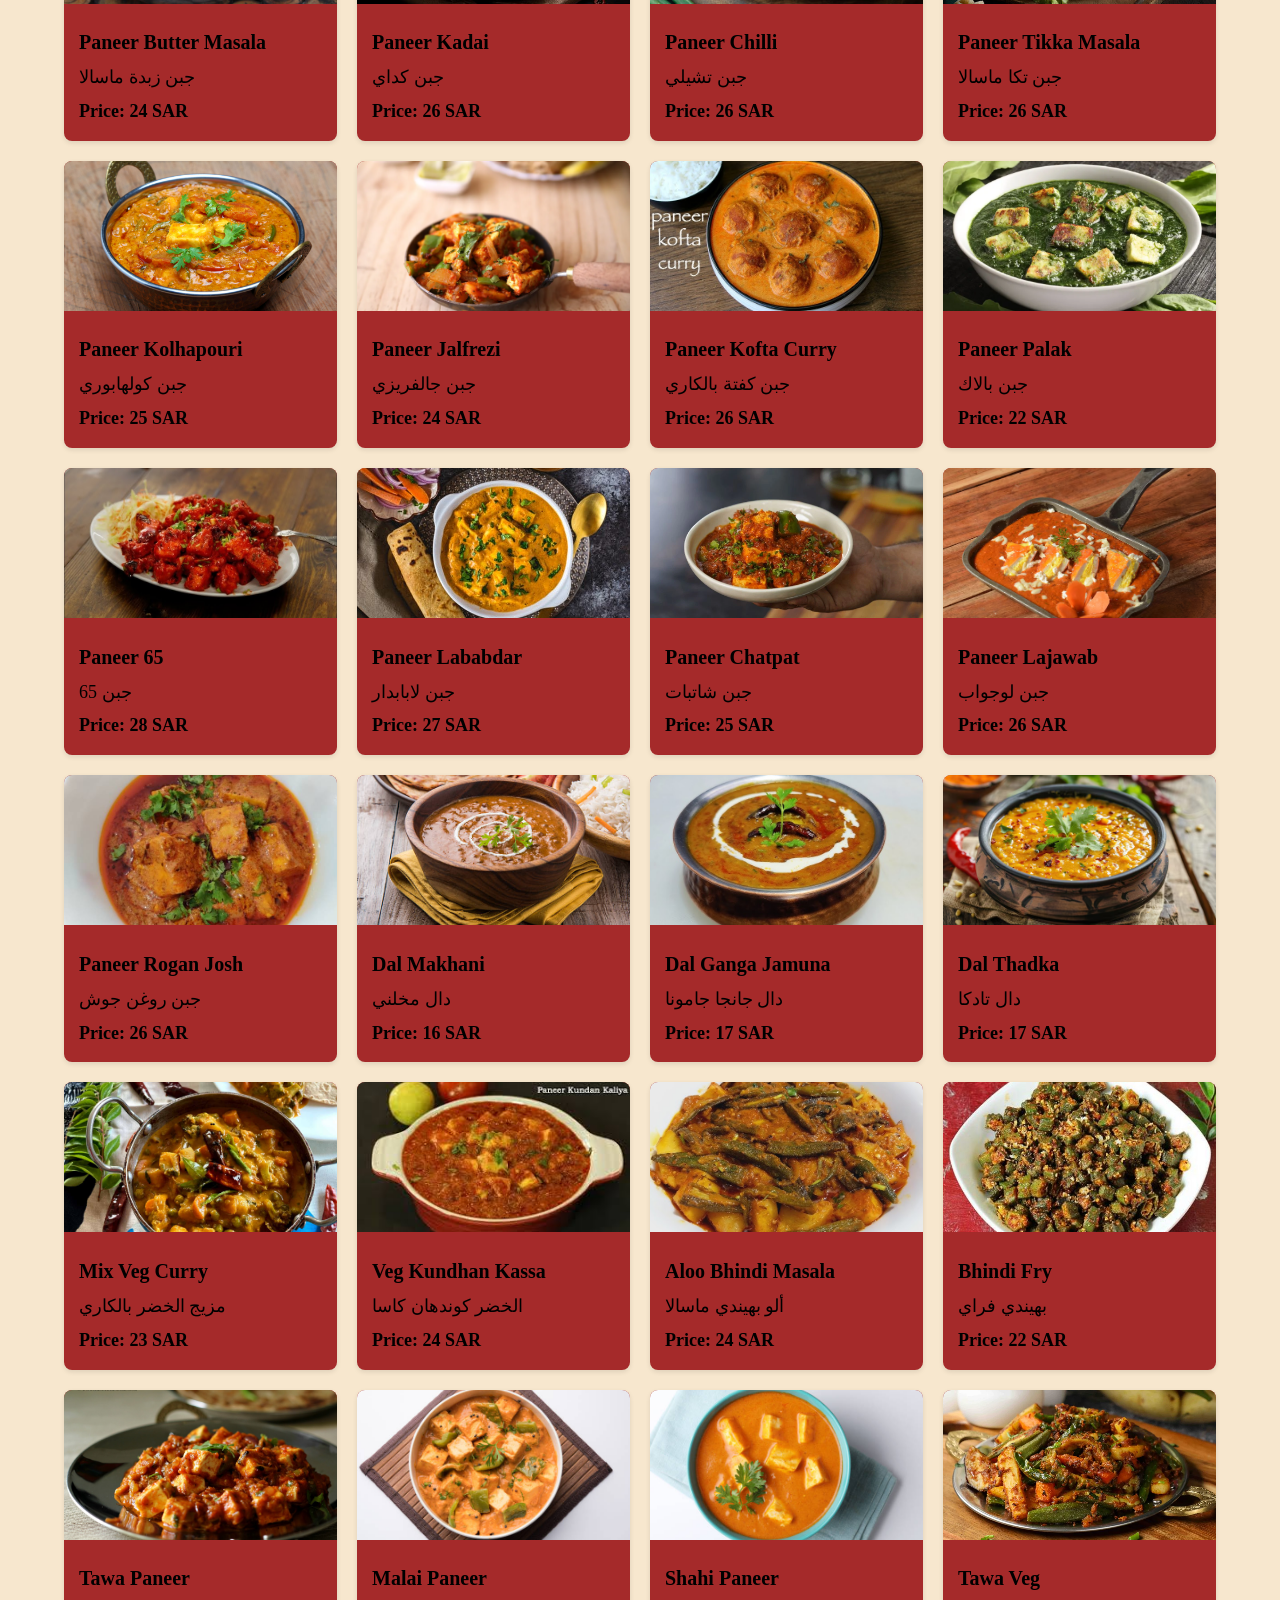
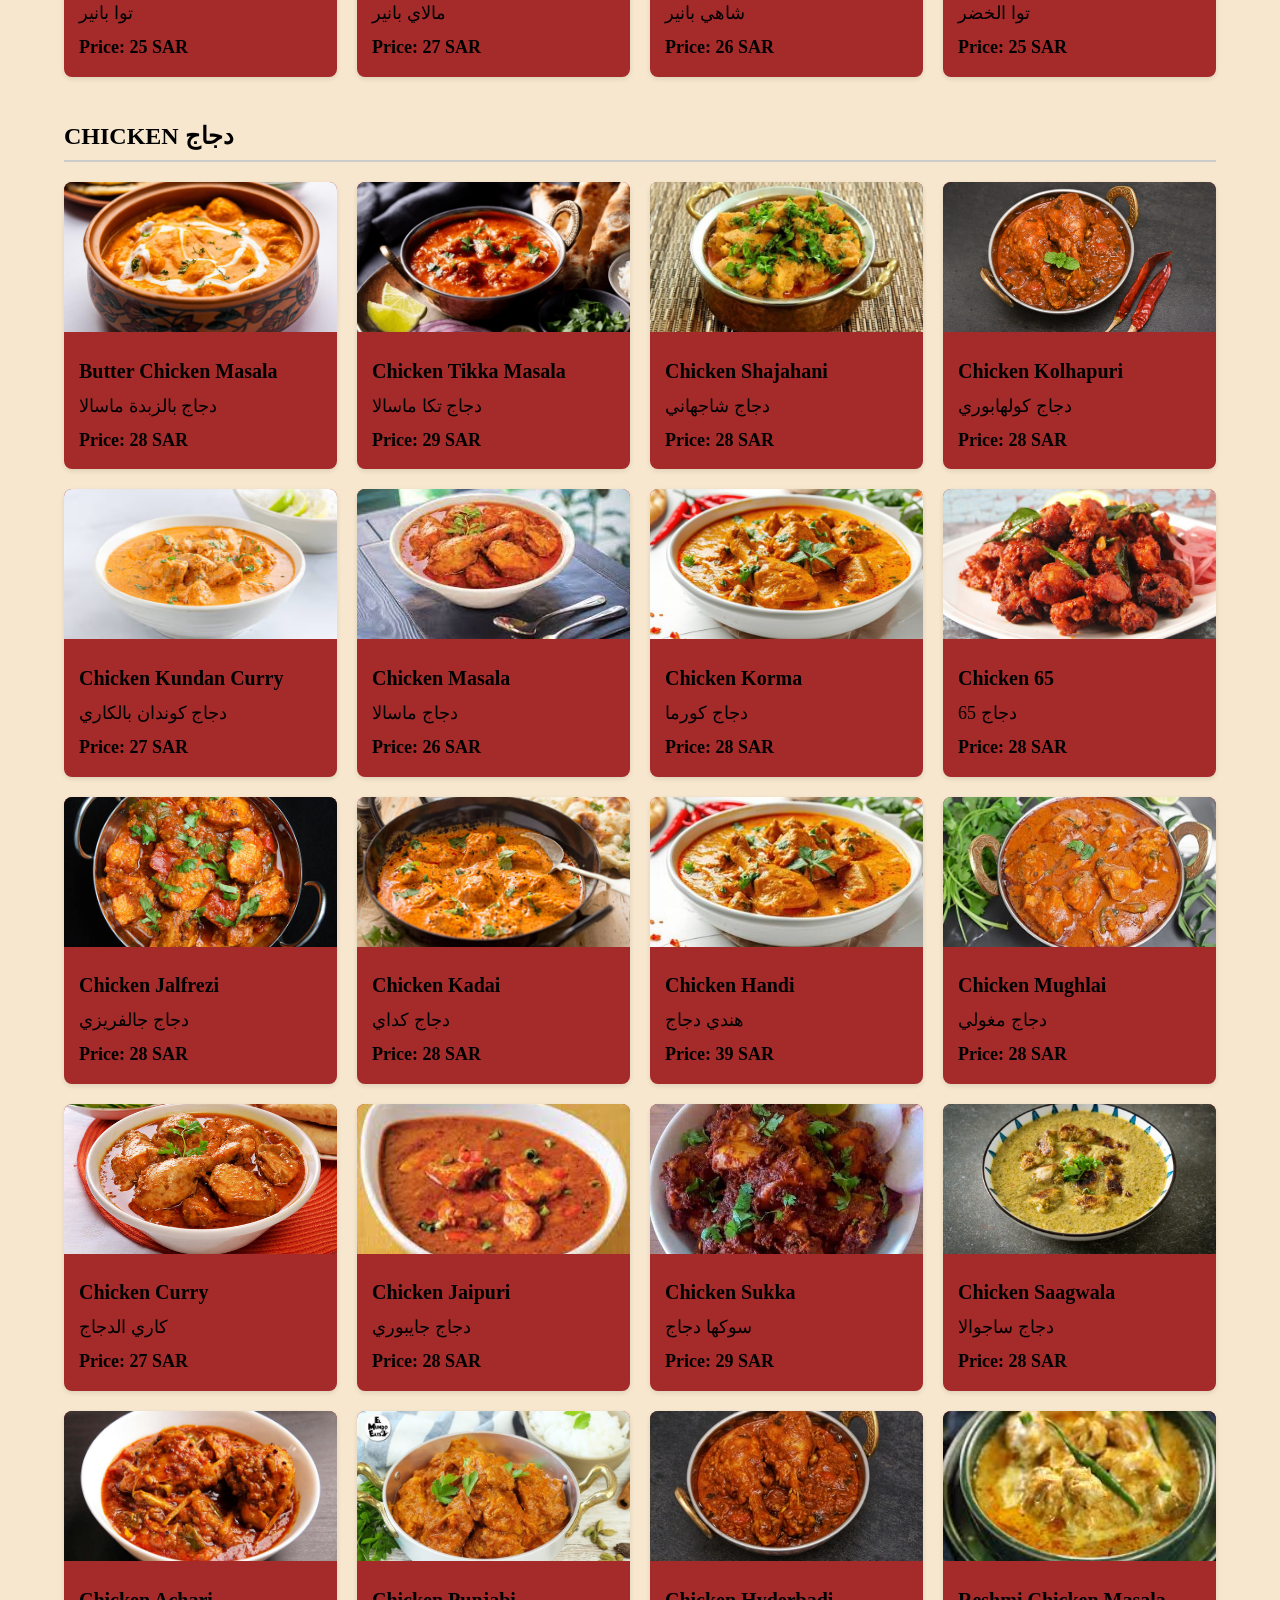
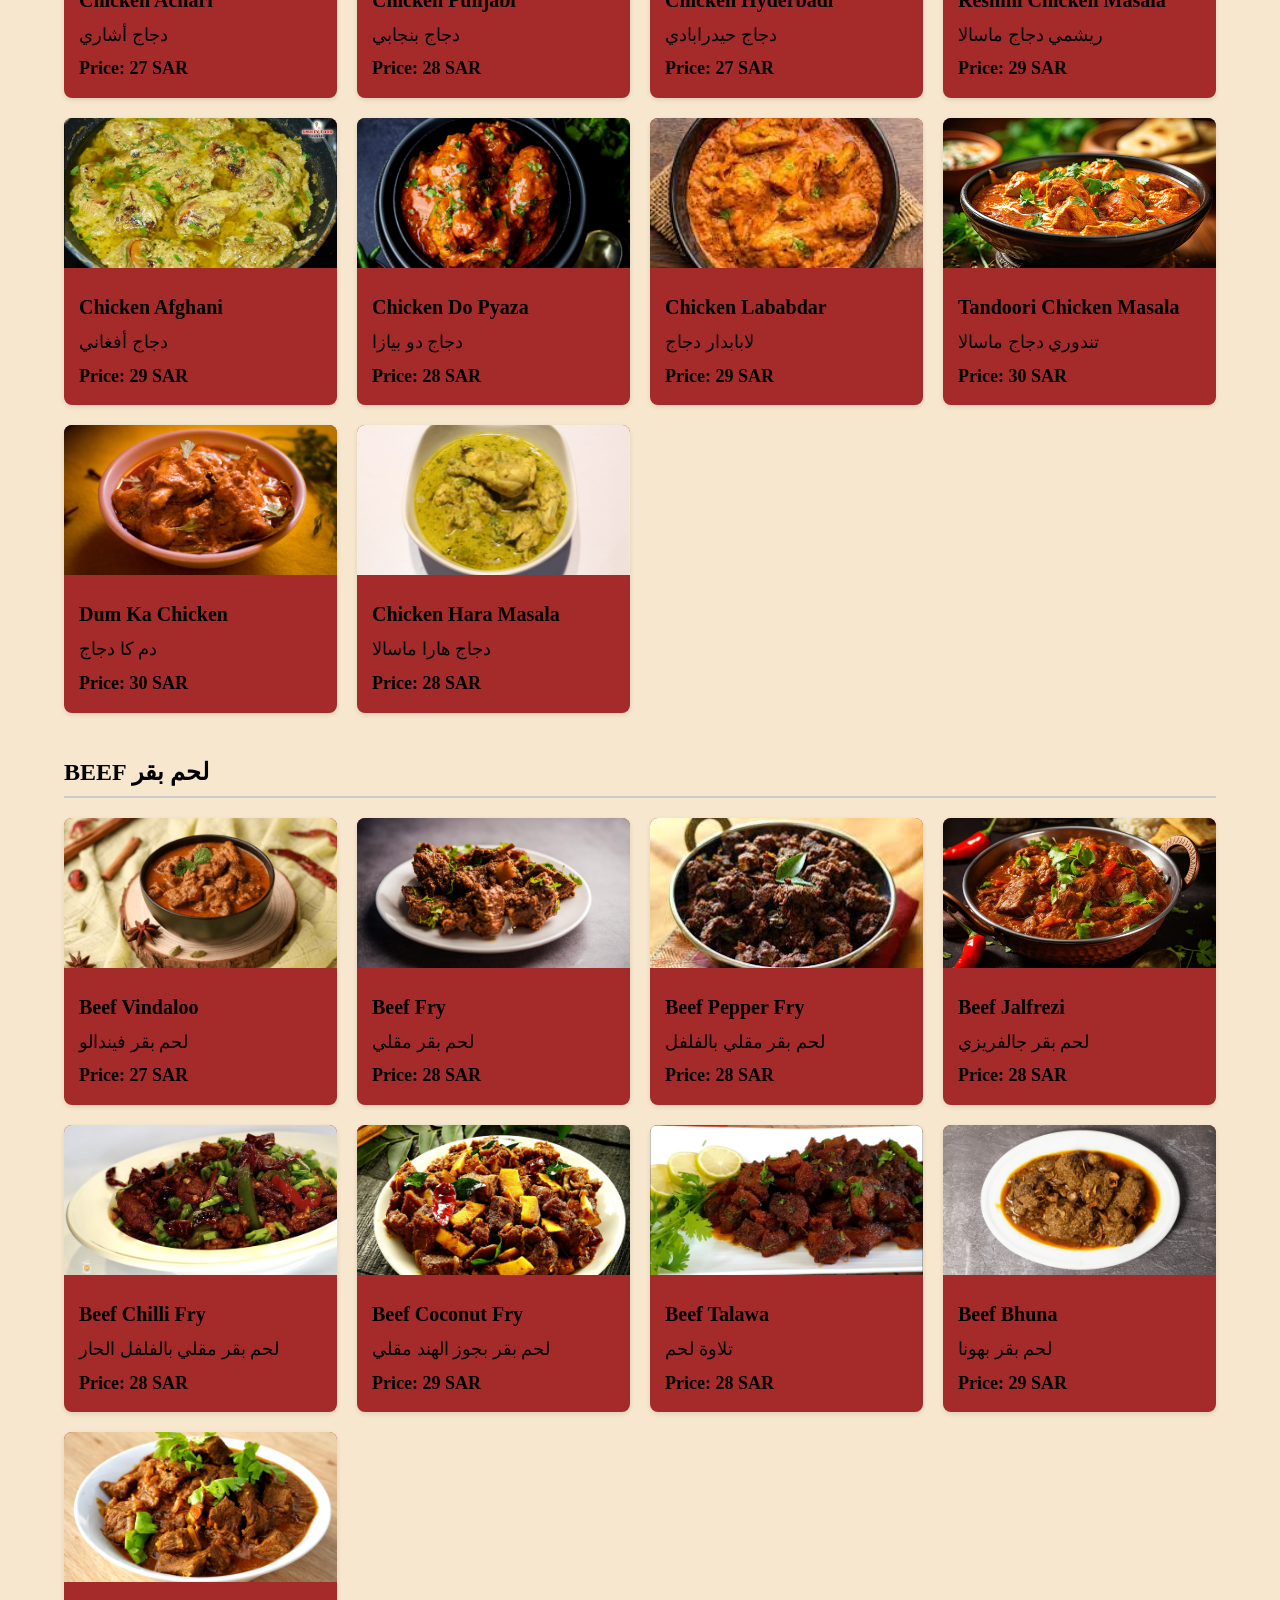
<file: MENU.html>
<!DOCTYPE html>
<html lang="en">
<head>
  <meta charset="UTF-8">
  <meta name="viewport" content="width=device-width, initial-scale=1.0">
  <title>Palm Tree Family Restaurant Menu</title>
  <link rel="stylesheet" href="styles1.css">
</head>
<body>

  <header>
    <h1>Palm Tree Family Restaurant</h1>
    <p>Authentic Indian & Chinese Cuisine</p>
    <div class="search-container">
      <input type="text" id="search-bar" placeholder="Search menu..." oninput="showSuggestions()">
      <div id="search-results" class="search-results"></div>
    </div>
    
    
  </header>
  <button id="backToTop" onclick="scrollToTop()">↑</button>

  <nav id="navbar"></nav>

  <div class="container" id="menu-container"></div>

  <footer>
    <p>Call us: 05748 15169 | 05313 76026</p>
  </footer>

  <script src="script1.js"></script>
</body>
</html>
</file>
<file: styles1.css>
/* Reset & Base Styles */
* {
  box-sizing: border-box;
  margin: 0;
  padding: 0;
}

body {
  font-family: Baskerville;
  background:#F7E7CE;
  color: black;
  line-height: 1.6;

}


/* Header Styling */
header {

  background: maroon;
  color:#F7E7CE;
  padding: 20px;
  text-align: center;
  font-style: oblique;
  font-weight: bold;
}


/* Navigation Bar */
nav {
  background: brown;
  padding: 10px;
  overflow-x: auto;
  white-space: nowrap;
}

nav a {
  display: inline-block;
  color: black;
  text-decoration: none;
  padding: 10px 15px;
  margin: 0 5px;
  border-radius: 4px;
  transition: background 0.3s ease;
}

nav a:hover {
  background: maroon;
}

/* Container */
.container {
  width: 90%;
  max-width: 1200px;
  margin: 20px auto;
}

/* Category Styling */
.category {
  margin-bottom: 40px;
}

.category h2 {
  border-bottom: 2px solid #ccc;
  padding-bottom: 5px;
  margin-bottom: 20px;
  font-size: 24px;
}

/* Menu Grid */
.menu-grid {
  display: grid;
  grid-template-columns: repeat(auto-fit, minmax(250px, 1fr));
  gap: 20px;
}

/* Menu Item Card */
.menu-item {
  background: brown;
  border-radius: 8px;
  overflow: hidden;
  box-shadow: 0 2px 5px rgba(0, 0, 0, 0.1);
}

.menu-item img {
  width: 100%;
  height: 150px;
  object-fit: cover;
}

.menu-item .info {
  padding: 15px;
}

.menu-item .info h3 {
  margin-bottom: 5px;
  font-size: 20px;
}

.menu-item .info p {
  color: black;
  font-size: 18px;
}

/* Footer */
footer {
  background: maroon;
  color: #fff;
  text-align: center;
  padding: 10px;
  margin-top: 40px;
}

/* Responsive Design */
@media (max-width: 600px) {
  nav a { padding: 8px 10px; font-size: 14px; }
  .menu-item .info h3 { font-size: 16px; }
}

/* Search Bar */
.search-container {
  position: absolute;
  top: 20px;
  right: 20px;
}

@media (max-width: 768px) {
  .search-container {
    position: relative;
    display: flex;
    justify-content: center;
    width: 100%;
    margin-top: 10px;
  }

  #search-bar {
    width: 80%;
    max-width: 300px;
  }
}


#search-bar {
  padding: 8px;
  border: 1px solid black;
  border-radius: 4px;
  background-color:#F7E7CE;
}

.search-container button {
  padding: 8px 12px;
  background: brown;
  color: beige;
  border: none;
  cursor: pointer;
}

.search-container button:hover {
  background: maroon;
}

#backToTop {
  position: fixed;
  bottom: 20px;
  right: 20px;
  width: 50px;
  height: 50px;
  background-color: maroon;
  color: white;
  border: none;
  border-radius: 50%;
  font-size: 24px;
  text-align: center;
  cursor: pointer;
  display: none; /* Hidden by default */
  box-shadow: 2px 2px 10px rgba(0, 0, 0, 0.3);
  transition: opacity 0.3s;
}

#backToTop:hover {
  background-color: darkred;
}

.search-results {
  position: absolute;
  background:#F7E7CE ;
  color:black;
  width: 200px;
  max-height: 200px;
  overflow-y: auto;
  box-shadow: 0 2px 5px rgba(0, 0, 0, 0.2);
  z-index: 1000;
}

.search-result-item {
  padding: 10px;
  cursor: pointer;
  border-bottom: 1px solid #ddd;
}

.search-result-item:hover {
  background: brown;
}
input::placeholder {
    color: black;
    opacity: 0.7;
}

.logo {
  width: 120px;  /* Adjust size as needed */
  height: auto;
  position: absolute;
  top: 10px;
  left: 10px;
}
.price {
  font-weight: bold;
  color: gold;
  margin-top: 5px;
}
</file>
